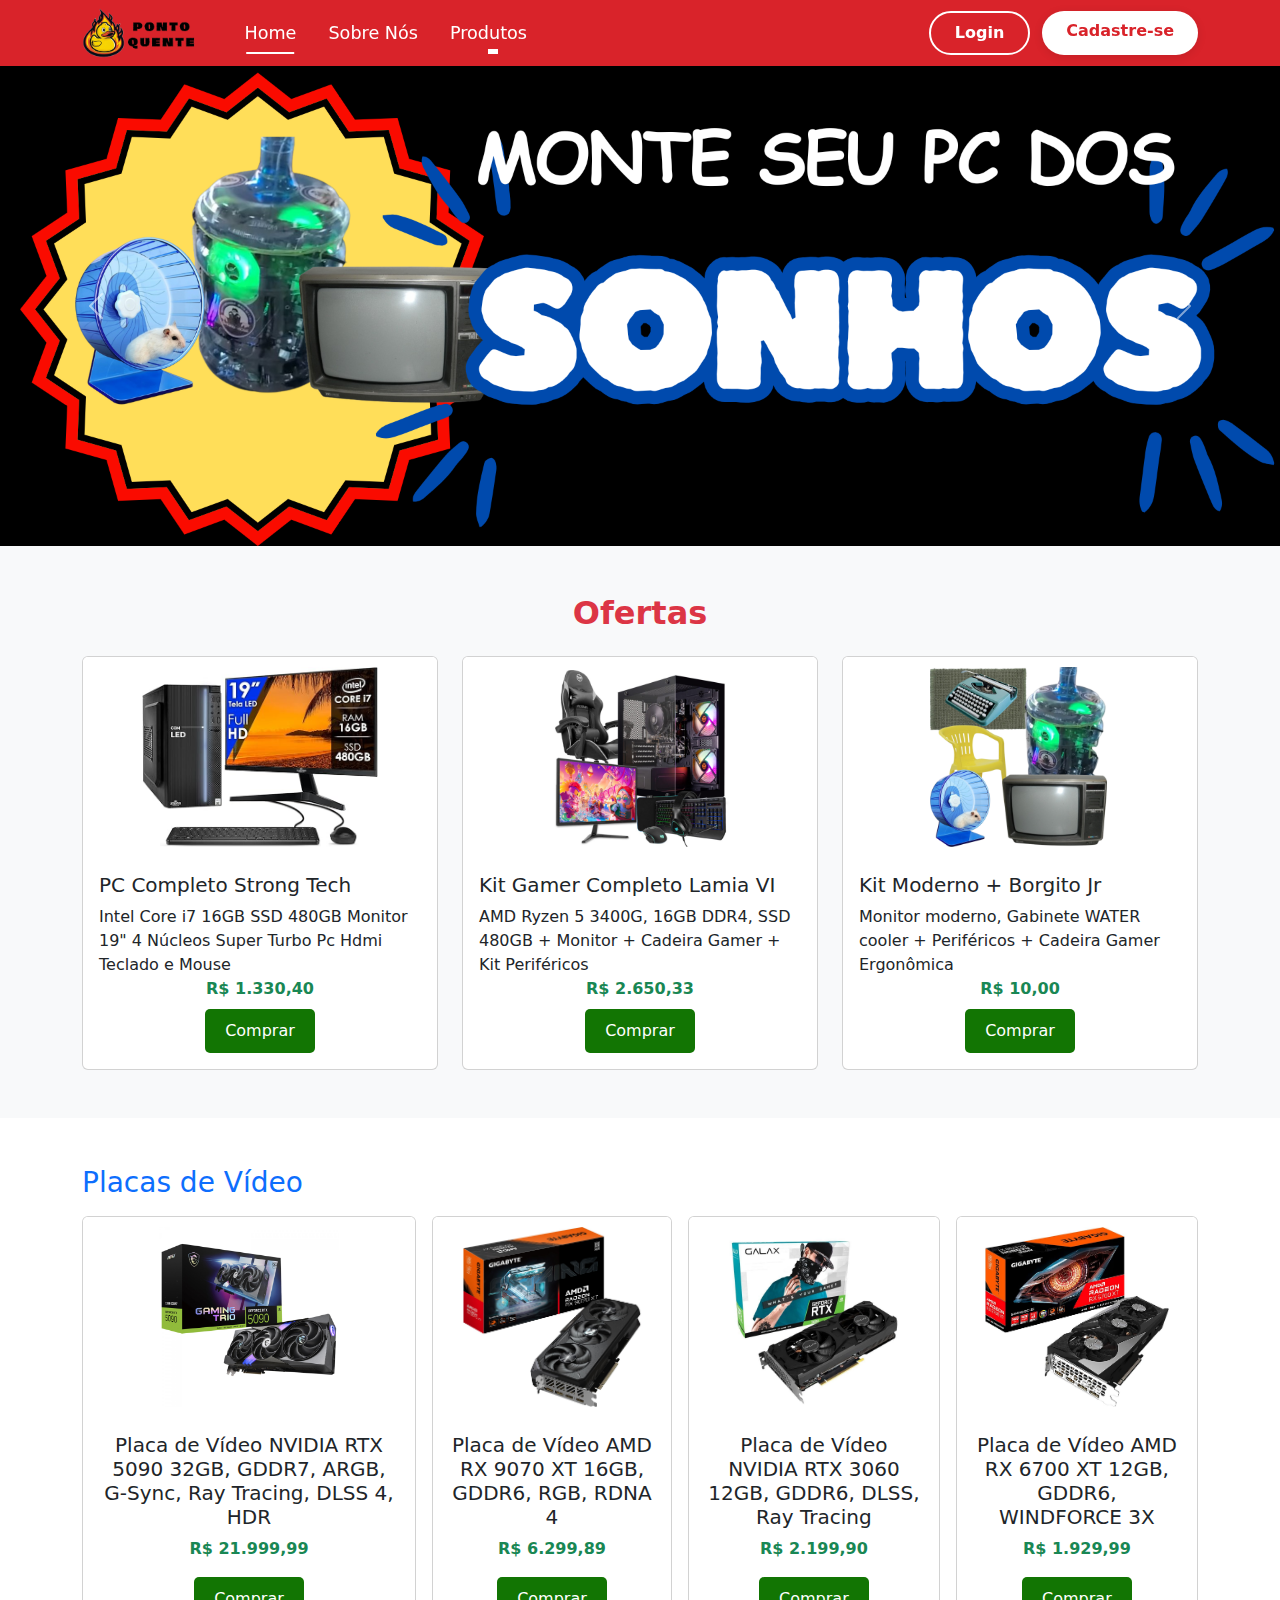
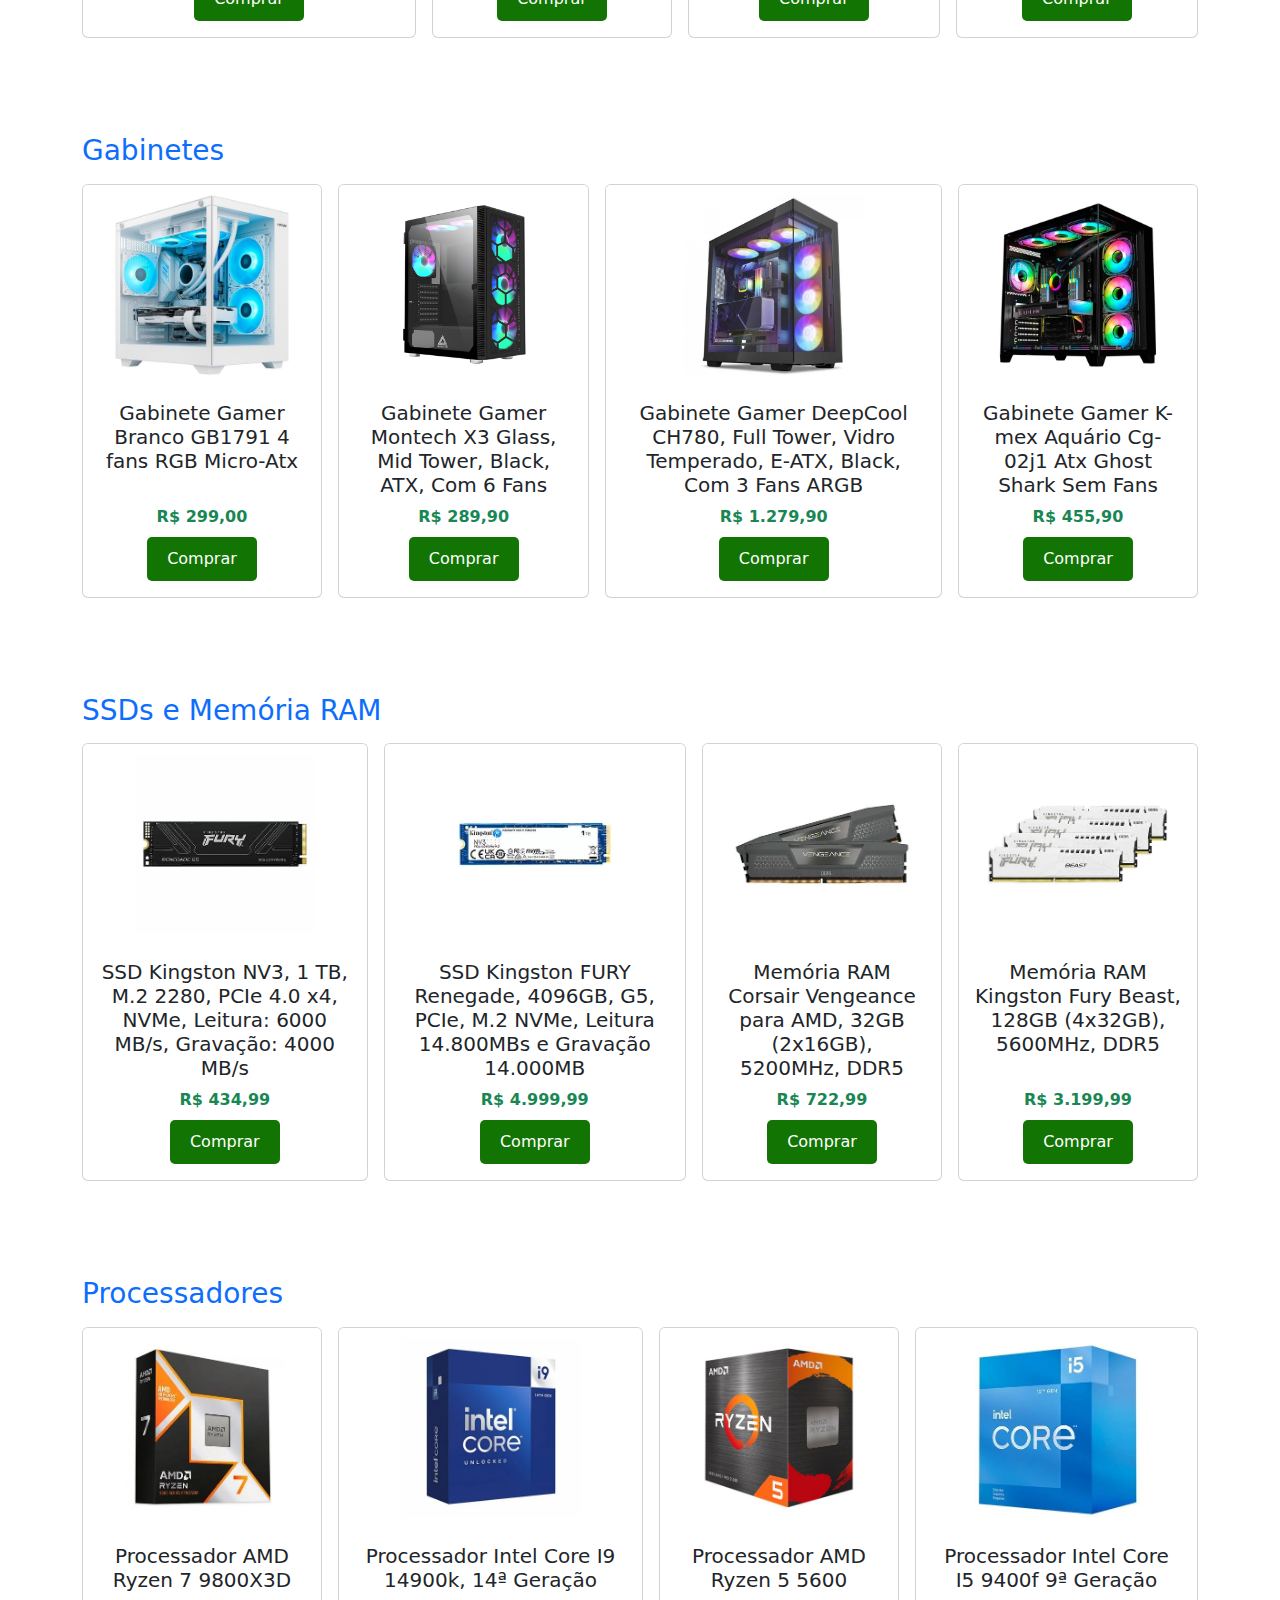
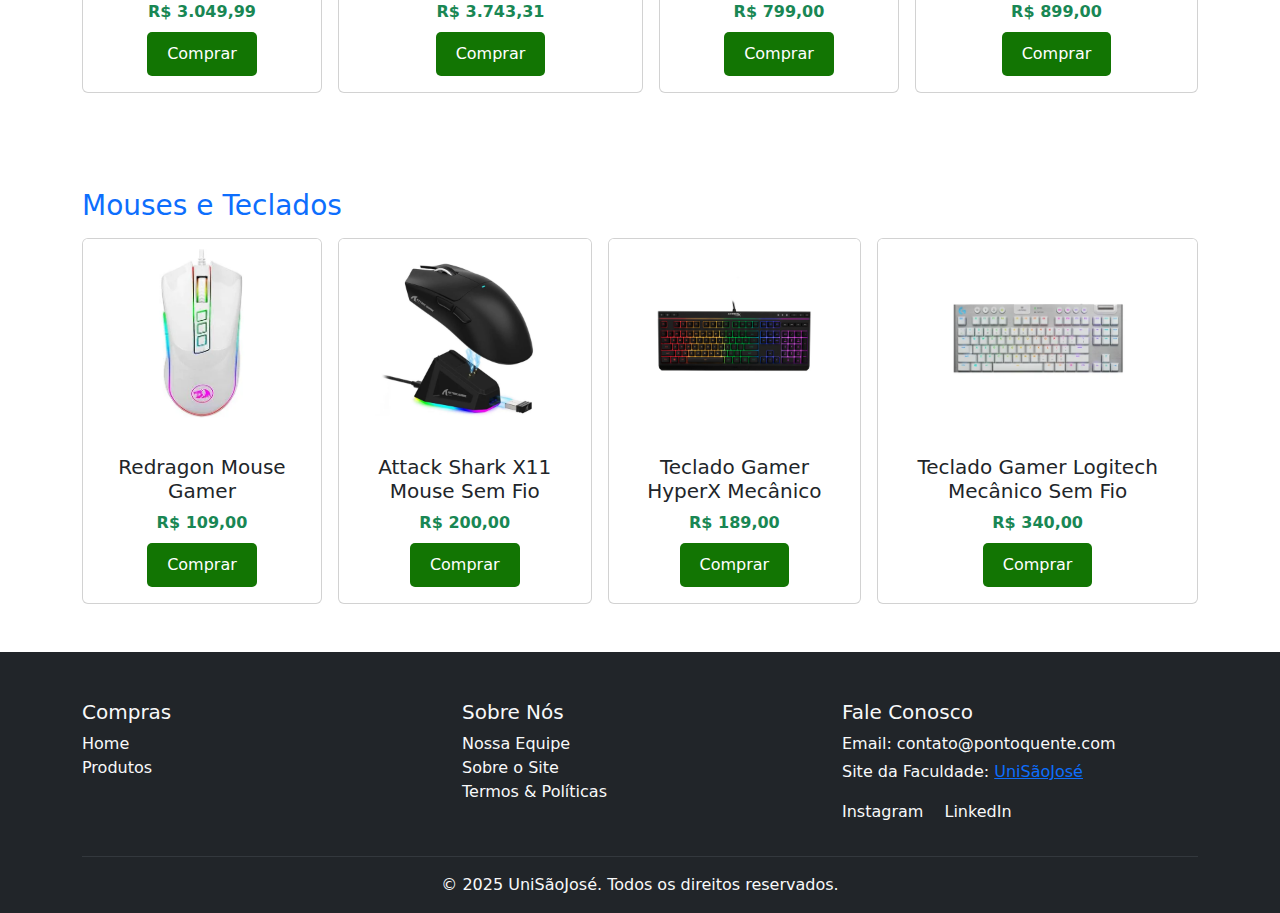
<file: pages/index.html>
<!DOCTYPE html>
<html lang="pt-br">

<head>
    <meta charset="UTF-8">
    <meta name="viewport" content="width=device-width, initial-scale=1.0">
    <title>Ponto Quente | Início</title>
    <!-- LINK DO BOOTSTRAP -->
    <link href="https://cdn.jsdelivr.net/npm/bootstrap@5.3.3/dist/css/bootstrap.min.css" rel="stylesheet">
    <link rel="stylesheet" href="../css/style.css">
    <link rel="shortcut icon" href="../assets/images/icons/favicon.ico" type="image/x-icon">
</head>

<body>
  <!-- NAVBAR -->
  <nav class="navbar navbar-expand-lg navbar-dark sticky-top">
    <div class="container">
        <!-- Logo -->
        <a class="navbar-brand" href="index.html">
            <img src="../assets/images/banners-logos/logo-pontoquente.png" alt="Ponto Quente" class="img-fluid">
        </a>
        
        <!-- Toggler Mobile -->
        <button class="navbar-toggler" type="button" data-bs-toggle="collapse" data-bs-target="#navbarContent">
            <span class="navbar-toggler-icon"></span>
        </button>
        
        <!-- Conteúdo da Navbar -->
        <div class="collapse navbar-collapse" id="navbarContent">
            <ul class="navbar-nav me-auto mb-2 mb-lg-0">
                <li class="nav-item">
                    <a class="nav-link active" href="index.html">Home</a>
                </li>
                <li class="nav-item">
                    <a class="nav-link" href="sobre.html">Sobre Nós</a>
                </li>
                <li class="nav-item dropdown">
                    <a class="nav-link dropdown-toggle" href="#" id="produtosDropdown" role="button" data-bs-toggle="dropdown">
                        Produtos
                    </a>
                    <ul class="dropdown-menu">
                        <li><a class="dropdown-item" href="index.html#PlacaVideo">Placas de Vídeo</a></li>
                        <li><a class="dropdown-item" href="index.html#Gabinete">Gabinetes</a></li>
                        <li><a class="dropdown-item" href="index.html#SSDRAM">SSD e Memórias RAM</a></li>
                        <li><a class="dropdown-item" href="index.html#CPU">Processadores</a></li>
                        <li><a class="dropdown-item" href="index.html#MouseTeclado">Mouses e Teclados</a></li>
                    </ul>
                </li>
            </ul>
            
            <!-- Botões de Ação -->
            <div class="navbar-btns d-flex">
                <a href="login.html" class="btn btn-login">Login</a>
                <a href="cadastro.html" class="btn btn-signup">Cadastre-se</a>
            </div>
        </div>
    </div>
    </nav>

    <!-- CARROSSEL DO TOPO -->
    <header>
        <div id="carouselExampleAutoplaying" class="carousel slide" data-bs-ride="carousel">
            <div class="carousel-inner">
                <div class="carousel-item active">
                    <img src="../assets/images/banners-logos/banner-sonho.png" class="d-block w-100" alt="Banner monte seu PC dos sonhos">
                </div>
                <div class="carousel-item">
                    <img src="../assets/images/banners-logos/banner-borges.jpg" class="d-block w-100" alt="Banner promoção Borges Friday">
                </div>
            </div>
            <button class="carousel-control-prev" type="button" data-bs-target="#carouselExampleAutoplaying"
                data-bs-slide="prev">
                <span class="carousel-control-prev-icon" aria-hidden="true"></span>
                <span class="visually-hidden">Previous</span>
            </button>
            <button class="carousel-control-next" type="button" data-bs-target="#carouselExampleAutoplaying"
                data-bs-slide="next">
                <span class="carousel-control-next-icon" aria-hidden="true"></span>
                <span class="visually-hidden">Next</span>
            </button>
        </div>
    </header>

<!-- OFERTAS -->
<section class="py-5 bg-light" id="Ofertas">
  <div class="container">
    <h2 class="mb-4 text-center text-danger fw-bold">Ofertas</h2>

    <div class="row row-cols-1 row-cols-md-3 g-4 align-items-stretch">
      <!-- Card 1 -->
      <div class="col">
        <div class="card h-100 d-flex flex-column">
          <img src="../assets/images/products/oferta1.jpg" class="card-img-top" alt="Produto em oferta">
          <div class="card-body d-flex flex-column justify-content-between">
            <div>
              <h5 class="card-title">PC Completo Strong Tech</h5>
              <p class="card-text">Intel Core i7 16GB SSD 480GB Monitor 19" 4 Núcleos Super Turbo Pc Hdmi Teclado e Mouse</p>
            </div>
            <div class="mt-auto text-center">
              <p class="text-success fw-bold mb-2">R$ 1.330,40</p>
              <a href="compras.html" class="btn btn-success">Comprar</a>
            </div>
          </div>
        </div>
      </div>

      <!-- Card 2 -->
      <div class="col">
        <div class="card h-100 d-flex flex-column">
          <img src="../assets/images/products/oferta2.jpg" class="card-img-top" alt="Produto em oferta">
          <div class="card-body d-flex flex-column justify-content-between">
            <div>
              <h5 class="card-title">Kit Gamer Completo Lamia VI</h5>
              <p class="card-text">AMD Ryzen 5 3400G, 16GB DDR4, SSD 480GB + Monitor + Cadeira Gamer + Kit Periféricos</p>
            </div>
            <div class="mt-auto text-center">
              <p class="text-success fw-bold mb-2">R$ 2.650,33</p>
              <a href="compras.html" class="btn btn-success">Comprar</a>
            </div>
          </div>
        </div>
      </div>

      <!-- Card 3 -->
      <div class="col">
        <div class="card h-100 d-flex flex-column">
          <img src="../assets/images/products/oferta3.png" class="card-img-top" alt="Produto em oferta">
          <div class="card-body d-flex flex-column justify-content-between">
            <div>
              <h5 class="card-title">Kit Moderno + Borgito Jr</h5>
              <p class="card-text">Monitor moderno, Gabinete WATER cooler + Periféricos + Cadeira Gamer Ergonômica</p>
            </div>
            <div class="mt-auto text-center">
              <p class="text-success fw-bold mb-2">R$ 10,00</p>
              <a href="compras.html" class="btn btn-success">Comprar</a>
            </div>
          </div>
        </div>
      </div>
    </div>
  </div>
</section>

<!-- CATEGORIA: Placas de Vídeo -->
<section class="py-5 bg-white">
  <div class="container">
    <h3 class="mb-3 text-primary" id="PlacaVideo">Placas de Vídeo</h3>
    <div class="overflow-auto">
      <div class="d-flex flex-nowrap gap-3">
        <!-- Card 1 -->
        <div class="card d-flex flex-column justify-content-between" style="min-width: 15rem;">
          <img src="../assets/images/products/placa_de_video1.jpg" class="card-img-top" alt="GPU 1">
          <div class="card-body d-flex flex-column justify-content-between text-center">
            <h5 class="card-title">Placa de Vídeo NVIDIA RTX 5090 32GB, GDDR7, ARGB, G-Sync, Ray Tracing, DLSS 4, HDR</h5>
            <div class="mt-auto">
              <p class="text-success fw-bold">R$ 21.999,99</p>
              <a href="compras.html" class="btn btn-success">Comprar</a>
            </div>
          </div>
        </div>

        <!-- Card 2 -->
        <div class="card d-flex flex-column justify-content-between" style="min-width: 15rem;">
          <img src="../assets/images/products/placa_de_video2.jpg" class="card-img-top" alt="GPU 2">
          <div class="card-body d-flex flex-column justify-content-between text-center">
            <h5 class="card-title">Placa de Vídeo AMD RX 9070 XT 16GB, GDDR6, RGB, RDNA 4</h5>
            <div class="mt-auto">
              <p class="text-success fw-bold">R$ 6.299,89</p>
              <a href="compras.html" class="btn btn-success">Comprar</a>
            </div>
          </div>
        </div>

        <!-- Card 3 -->
        <div class="card d-flex flex-column justify-content-between" style="min-width: 15rem;">
          <img src="../assets/images/products/placa_de_video3.jpg" class="card-img-top" alt="GPU 1">
          <div class="card-body d-flex flex-column justify-content-between text-center">
            <h5 class="card-title">Placa de Vídeo NVIDIA RTX 3060 12GB, GDDR6, DLSS, Ray Tracing</h5>
            <div class="mt-auto">
              <p class="text-success fw-bold">R$ 2.199,90</p>
              <a href="compras.html" class="btn btn-success">Comprar</a>
            </div>
          </div>
        </div>

        <!-- Card 4 -->
        <div class="card d-flex flex-column justify-content-between" style="min-width: 15rem;">
          <img src="../assets/images/products/placa_de_video4.jpg" class="card-img-top" alt="GPU 1">
          <div class="card-body d-flex flex-column justify-content-between text-center">
            <h5 class="card-title">Placa de Vídeo AMD RX 6700 XT 12GB, GDDR6, WINDFORCE 3X</h5>
            <div class="mt-auto">
              <p class="text-success fw-bold">R$ 1.929,99</p>
              <a href="compras.html" class="btn btn-success">Comprar</a>
            </div>
          </div>
        </div>
      </div>
    </div>
  </div>
</section>

<!-- CATEGORIA: Gabinetes -->
<section class="py-5 bg-white">
  <div class="container">
    <h3 class="mb-3 text-primary" id="Gabinete">Gabinetes</h3>

    <div class="overflow-auto">
      <div class="d-flex flex-nowrap gap-3">

        <!-- Card 1 -->
        <div class="card d-flex flex-column justify-content-between" style="min-width: 15rem;">
          <img src="../assets/images/products/gabinete1.jpg" class="card-img-top" alt="Gabinete 1">
          <div class="card-body d-flex flex-column justify-content-between text-center">
            <h5 class="card-title">Gabinete Gamer Branco GB1791 4 fans RGB Micro-Atx</h5>
            <div class="mt-auto">
              <p class="text-success fw-bold mb-2">R$ 299,00</p>
              <a href="compras.html" class="btn btn-success">Comprar</a>
            </div>
          </div>
        </div>

        <!-- Card 2 -->
        <div class="card d-flex flex-column justify-content-between" style="min-width: 15rem;">
          <img src="../assets/images/products/gabinete2.jpg" class="card-img-top" alt="Gabinete 2">
          <div class="card-body d-flex flex-column justify-content-between text-center">
            <h5 class="card-title">Gabinete Gamer Montech X3 Glass, Mid Tower, Black, ATX, Com 6 Fans</h5>
            <div class="mt-auto">
              <p class="text-success fw-bold mb-2">R$ 289,90</p>
              <a href="compras.html" class="btn btn-success">Comprar</a>
            </div>
          </div>
        </div>

        <!-- Card 3 -->
        <div class="card d-flex flex-column justify-content-between" style="min-width: 15rem;">
          <img src="../assets/images/products/gabinete3.jpg" class="card-img-top" alt="Gabinete 3">
          <div class="card-body d-flex flex-column justify-content-between text-center">
            <h5 class="card-title">Gabinete Gamer DeepCool CH780, Full Tower, Vidro Temperado, E-ATX, Black, Com 3 Fans ARGB</h5>
            <div class="mt-auto">
              <p class="text-success fw-bold mb-2">R$ 1.279,90</p>
              <a href="compras.html" class="btn btn-success">Comprar</a>
            </div>
          </div>
        </div>

        <!-- Card 4 -->
        <div class="card d-flex flex-column justify-content-between" style="min-width: 15rem;">
          <img src="../assets/images/products/gabinete4.jpg" class="card-img-top" alt="Gabinete 4">
          <div class="card-body d-flex flex-column justify-content-between text-center">
            <h5 class="card-title">Gabinete Gamer K-mex Aquário Cg-02j1 Atx Ghost Shark Sem Fans</h5>
            <div class="mt-auto">
              <p class="text-success fw-bold mb-2">R$ 455,90</p>
              <a href="compras.html" class="btn btn-success">Comprar</a>
            </div>
          </div>
        </div>

      </div>
    </div>
  </div>
</section>

<!-- CATEGORIA: SSDs e Memória RAM -->
<section class="py-5 bg-white">
  <div class="container">
    <h3 class="mb-3 text-primary" id="SSDRAM">SSDs e Memória RAM</h3>

    <div class="overflow-auto">
      <div class="d-flex flex-nowrap gap-3">

        <!-- Card 1 -->
        <div class="card d-flex flex-column justify-content-between" style="min-width: 15rem;">
          <img src="../assets/images/products/ssd1.jpg" class="card-img-top" alt="SSD 1">
          <div class="card-body d-flex flex-column justify-content-between text-center">
            <h5 class="card-title">SSD Kingston NV3, 1 TB, M.2 2280, PCIe 4.0 x4, NVMe, Leitura: 6000 MB/s, Gravação: 4000 MB/s</h5>
            <div class="mt-auto">
              <p class="text-success fw-bold mb-2">R$ 434,99</p>
              <a href="compras.html" class="btn btn-success">Comprar</a>
            </div>
          </div>
        </div>

        <!-- Card 2 -->
        <div class="card d-flex flex-column justify-content-between" style="min-width: 15rem;">
          <img src="../assets/images/products/ssd2.jpg" class="card-img-top" alt="SSD 2">
          <div class="card-body d-flex flex-column justify-content-between text-center">
            <h5 class="card-title">SSD Kingston FURY Renegade, 4096GB, G5, PCIe, M.2 NVMe, Leitura 14.800MBs e Gravação 14.000MB</h5>
            <div class="mt-auto">
              <p class="text-success fw-bold mb-2">R$ 4.999,99</p>
              <a href="compras.html" class="btn btn-success">Comprar</a>
            </div>
          </div>
        </div>

        <!-- Card 3 -->
        <div class="card d-flex flex-column justify-content-between" style="min-width: 15rem;">
          <img src="../assets/images/products/ram1.jpg" class="card-img-top" alt="RAM 1">
          <div class="card-body d-flex flex-column justify-content-between text-center">
            <h5 class="card-title">Memória RAM Corsair Vengeance para AMD, 32GB (2x16GB), 5200MHz, DDR5</h5>
            <div class="mt-auto">
              <p class="text-success fw-bold mb-2">R$ 722,99</p>
              <a href="compras.html" class="btn btn-success">Comprar</a>
            </div>
          </div>
        </div>

        <!-- Card 4 -->
        <div class="card d-flex flex-column justify-content-between" style="min-width: 15rem;">
          <img src="../assets/images/products/ram2.jpg" class="card-img-top" alt="RAM 2">
          <div class="card-body d-flex flex-column justify-content-between text-center">
            <h5 class="card-title">Memória RAM Kingston Fury Beast, 128GB (4x32GB), 5600MHz, DDR5</h5>
            <div class="mt-auto">
              <p class="text-success fw-bold mb-2">R$ 3.199,99</p>
              <a href="compras.html" class="btn btn-success">Comprar</a>
            </div>
          </div>
        </div>

      </div>
    </div>
  </div>
</section>

<!-- CATEGORIA: Processadores -->
<section class="py-5 bg-white">
  <div class="container">
    <h3 class="mb-3 text-primary" id="CPU">Processadores</h3>

    <div class="overflow-auto">
      <div class="d-flex flex-nowrap gap-3">

        <!-- Card 1 -->
        <div class="card d-flex flex-column justify-content-between" style="min-width: 15rem;">
          <img src="../assets/images/products/processador1.jpg" class="card-img-top" alt="Processador AMD Ryzen 7">
          <div class="card-body d-flex flex-column justify-content-between text-center">
            <h5 class="card-title">Processador AMD Ryzen 7 9800X3D</h5>
            <div class="mt-auto">
              <p class="text-success fw-bold mb-2">R$ 3.049,99</p>
              <a href="compras.html" class="btn btn-success">Comprar</a>
            </div>
          </div>
        </div>

        <!-- Card 2 -->
        <div class="card d-flex flex-column justify-content-between" style="min-width: 15rem;">
          <img src="../assets/images/products/processador2.jpg" class="card-img-top" alt="Processador Intel i9">
          <div class="card-body d-flex flex-column justify-content-between text-center">
            <h5 class="card-title">Processador Intel Core I9 14900k, 14ª Geração</h5>
            <div class="mt-auto">
              <p class="text-success fw-bold mb-2">R$ 3.743,31</p>
              <a href="compras.html" class="btn btn-success">Comprar</a>
            </div>
          </div>
        </div>

        <!-- Card 3 -->
        <div class="card d-flex flex-column justify-content-between" style="min-width: 15rem;">
          <img src="../assets/images/products/processador3.jpg" class="card-img-top" alt="Processador AMD Ryzen 5">
          <div class="card-body d-flex flex-column justify-content-between text-center">
            <h5 class="card-title">Processador AMD Ryzen 5 5600</h5>
            <div class="mt-auto">
              <p class="text-success fw-bold mb-2">R$ 799,00</p>
              <a href="compras.html" class="btn btn-success">Comprar</a>
            </div>
          </div>
        </div>

        <!-- Card 4 -->
        <div class="card d-flex flex-column justify-content-between" style="min-width: 15rem;">
          <img src="../assets/images/products/processador4.jpg" class="card-img-top" alt="Processador Intel i5">
          <div class="card-body d-flex flex-column justify-content-between text-center">
            <h5 class="card-title">Processador Intel Core I5 9400f 9ª Geração</h5>
            <div class="mt-auto">
              <p class="text-success fw-bold mb-2">R$ 899,00</p>
              <a href="compras.html" class="btn btn-success">Comprar</a>
            </div>
          </div>
        </div>

      </div>
    </div>
  </div>
</section>

<!-- CATEGORIA: Mouses e Teclados -->
<section class="py-5 bg-white">
  <div class="container">
    <h3 class="mb-3 text-primary" id="MouseTeclado">Mouses e Teclados</h3>

    <div class="overflow-auto">
      <div class="d-flex flex-nowrap gap-3">

        <!-- Card 1 -->
        <div class="card d-flex flex-column justify-content-between" style="min-width: 15rem;">
          <img src="../assets/images/products/mouse_gamer1.jpg" class="card-img-top" alt="Mouse Gamer Redragon">
          <div class="card-body d-flex flex-column justify-content-between text-center">
            <h5 class="card-title">Redragon Mouse Gamer</h5>
            <div class="mt-auto">
              <p class="text-success fw-bold mb-2">R$ 109,00</p>
              <a href="compras.html" class="btn btn-success">Comprar</a>
            </div>
          </div>
        </div>

        <!-- Card 2 -->
        <div class="card d-flex flex-column justify-content-between" style="min-width: 15rem;">
          <img src="../assets/images/products/mouse_gamer2.jpg" class="card-img-top" alt="Mouse Gamer Shark">
          <div class="card-body d-flex flex-column justify-content-between text-center">
            <h5 class="card-title">Attack Shark X11 Mouse Sem Fio</h5>
            <div class="mt-auto">
              <p class="text-success fw-bold mb-2">R$ 200,00</p>
              <a href="compras.html" class="btn btn-success">Comprar</a>
            </div>
          </div>
        </div>

        <!-- Card 3 -->
        <div class="card d-flex flex-column justify-content-between" style="min-width: 15rem;">
          <img src="../assets/images/products/teclado_gamer1.jpg" class="card-img-top" alt="Teclado Gamer HyperX">
          <div class="card-body d-flex flex-column justify-content-between text-center">
            <h5 class="card-title">Teclado Gamer HyperX Mecânico</h5>
            <div class="mt-auto">
              <p class="text-success fw-bold mb-2">R$ 189,00</p>
              <a href="compras.html" class="btn btn-success">Comprar</a>
            </div>
          </div>
        </div>

        <!-- Card 4 -->
        <div class="card d-flex flex-column justify-content-between" style="min-width: 15rem;">
          <img src="../assets/images/products/teclado_gamer2.jpg" class="card-img-top" alt="Teclado Gamer Logitech">
          <div class="card-body d-flex flex-column justify-content-between text-center">
            <h5 class="card-title">Teclado Gamer Logitech Mecânico Sem Fio</h5>
            <div class="mt-auto">
              <p class="text-success fw-bold mb-2">R$ 340,00</p>
              <a href="compras.html" class="btn btn-success">Comprar</a>
            </div>
          </div>
        </div>

      </div>
    </div>
  </div>
</section>

    <!-- RODAPÉ -->
    <footer class="bg-dark text-light pt-5 pb-3">
        <div class="container">
            <div class="row">
                <div class="col-md-4 mb-3">
                    <h5>Compras</h5>
                    <ul class="list-unstyled">
                        <li><a href="index.html" class="text-light text-decoration-none">Home</a></li>
                        <li><a href="index.html#Ofertas" class="text-light text-decoration-none">Produtos</a></li>
                    </ul>
                </div>

                <div class="col-md-4 mb-3">
                    <h5>Sobre Nós</h5>
                    <ul class="list-unstyled">
                        <li><a href="sobre.html#equipe" class="text-light text-decoration-none" target="_self">Nossa Equipe</a></li>
                        <li><a href="sobre.html#sobre" class="text-light text-decoration-none">Sobre o Site</a></li>
                        <li><a href="termos.html" class="text-light text-decoration-none">Termos & Políticas</a></li>
                    </ul>
                </div>

                <div class="col-md-4 mb-3">
                    <h5>Fale Conosco</h5>
                    <p class="mb-1">Email: contato@pontoquente.com</p>

                    <div>
                        <p>Site da Faculdade: <a href="https://saojose.br" target="_blank">UniSãoJosé</a></p>
                        <a href="https://www.instagram.com/unisaojose/" class="text-light me-3 text-decoration-none" target="_blank">Instagram</a>
                        <a href="https://www.linkedin.com/school/unisaojose/posts/?feedView=all" class="text-light text-decoration-none" target="_blank">LinkedIn</a>
                    </div>
                </div>

            </div>

            <hr class="border-secondary">
            <p class="text-center mb-0">&copy; 2025 UniSãoJosé. Todos os direitos reservados.</p>
        </div>
    </footer>

    <!-- SCRIPTS -->
    <script src="https://cdn.jsdelivr.net/npm/bootstrap@5.3.3/dist/js/bootstrap.bundle.min.js"></script>
</body>

</html>
</file>
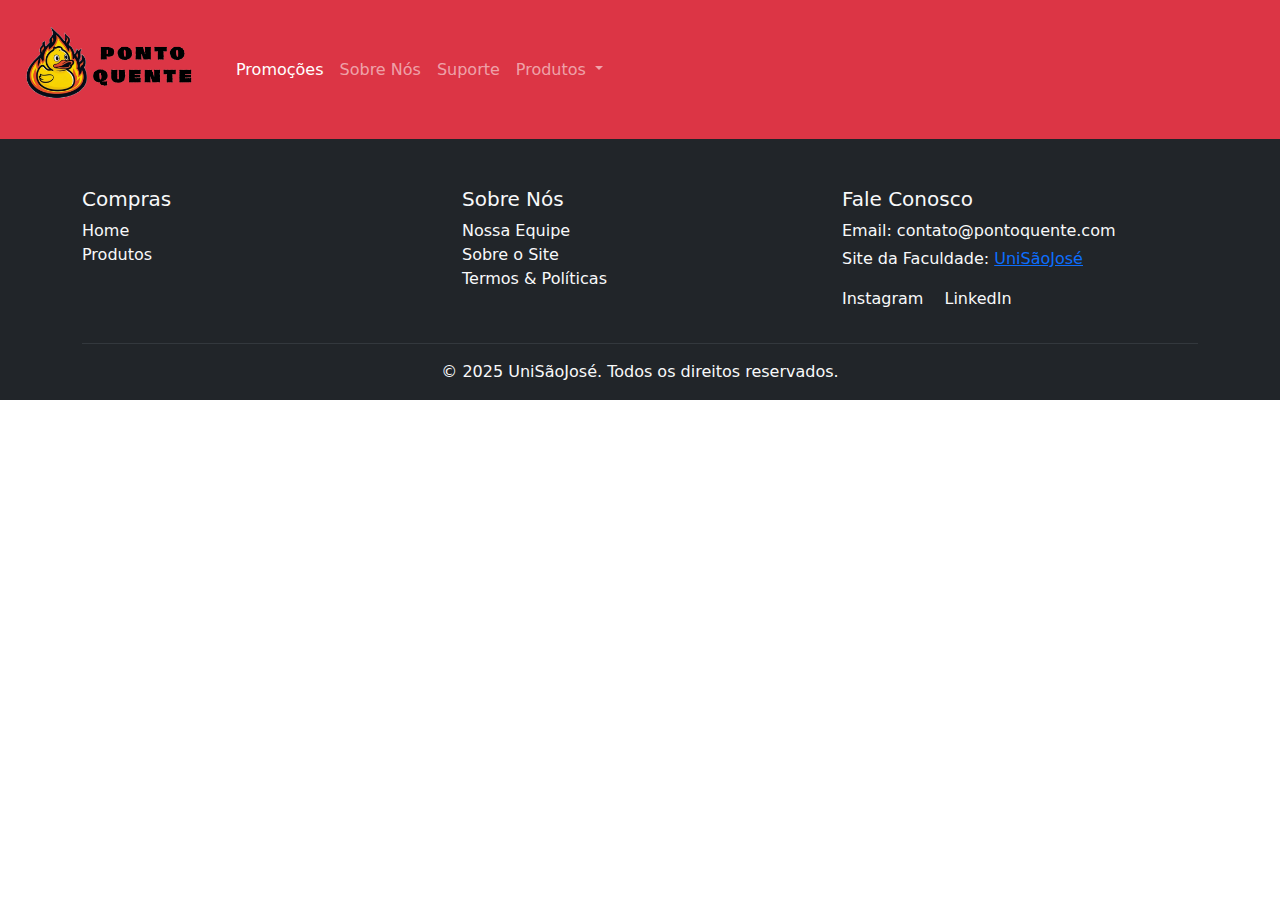
<file: cadastro.html>
<!DOCTYPE html>
<html lang="pt-br">
<head>
    <meta charset="UTF-8">
    <meta name="viewport" content="width=device-width, initial-scale=1.0">
    <title>Ponto Quente | Cadastro</title>
    <!-- LINK DO BOOTSTRAP -->
    <link href="https://cdn.jsdelivr.net/npm/bootstrap@5.3.3/dist/css/bootstrap.min.css" rel="stylesheet">
</head>
<body>
    <!-- NAVBAR -->
    <nav class="navbar navbar-expand-lg bg-danger navbar-dark">
        <div class="container-fluid">
            <a class="navbar-brand" href="index.html"><img src="Imagens/PONTO QUENTE Logo.png" alt="Logo do site" width="200"></a>
            <button class="navbar-toggler" type="button" data-bs-toggle="collapse" data-bs-target="#navbarNavDropdown"
                aria-controls="navbarNavDropdown" aria-expanded="false" aria-label="Toggle navigation">
                <span class="navbar-toggler-icon"></span>
            </button>
            <div class="collapse navbar-collapse" id="navbarNavDropdown">
                <ul class="navbar-nav">
                    <li class="nav-item">
                        <a class="nav-link active" aria-current="page" href="#">Promoções</a>
                    </li>
                    <li class="nav-item">
                        <a class="nav-link" href="#">Sobre Nós</a>
                    </li>
                    <li class="nav-item">
                        <a class="nav-link" href="#">Suporte</a>
                    </li>
                    <li class="nav-item dropdown">
                        <a class="nav-link dropdown-toggle" href="#" role="button" data-bs-toggle="dropdown"
                            aria-expanded="false">
                            Produtos
                        </a>
                        <ul class="dropdown-menu">
                            <li>&rightarrow;PC</li>
                            <li><a class="dropdown-item" href="#">Gabinetes</a></li>
                            <li><a class="dropdown-item" href="#">Fontes</a></li>
                            <li><a class="dropdown-item" href="#">Memórias RAM</a></li>
                            <li><a class="dropdown-item" href="#">HD</a></li>
                            <li><a class="dropdown-item" href="#">SSD</a></li>
                            <li><a class="dropdown-item" href="#">Memórias RAM</a></li>
                        </ul>
                    </li>
                </ul>
            </div>
        </div>
    </nav>

    <!-- RODAPÉ -->
    <footer class="bg-dark text-light pt-5 pb-3">
        <div class="container">
            <div class="row">
                <div class="col-md-4 mb-3">
                    <h5>Compras</h5>
                    <ul class="list-unstyled">
                        <li><a href="index.html" class="text-light text-decoration-none">Home</a></li>
                        <li><a href="index.html#ofertas" class="text-light text-decoration-none">Produtos</a></li>
                    </ul>
                </div>

                <div class="col-md-4 mb-3">
                    <h5>Sobre Nós</h5>
                    <ul class="list-unstyled">
                        <li><a href="sobre.html#equipe" class="text-light text-decoration-none" target="_self">Nossa Equipe</a></li>
                        <li><a href="sobre.html#sobre" class="text-light text-decoration-none">Sobre o Site</a></li>
                        <li><a href="termos.html" class="text-light text-decoration-none">Termos & Políticas</a></li>
                    </ul>
                </div>

                <div class="col-md-4 mb-3">
                    <h5>Fale Conosco</h5>
                    <p class="mb-1">Email: contato@pontoquente.com</p>

                    <div>
                        <p>Site da Faculdade: <a href="https://saojose.br" target="_blank">UniSãoJosé</a></p>
                        <a href="https://www.instagram.com/unisaojose/" class="text-light me-3 text-decoration-none" target="_blank">Instagram</a>
                        <a href="https://www.linkedin.com/school/unisaojose/posts/?feedView=all" class="text-light text-decoration-none" target="_blank">LinkedIn</a>
                    </div>
                </div>

            </div>

            <hr class="border-secondary">
            <p class="text-center mb-0">&copy; 2025 UniSãoJosé. Todos os direitos reservados.</p>
        </div>
    </footer>

    <!-- SCRIPTS -->
    <script src="https://cdn.jsdelivr.net/npm/bootstrap@5.3.3/dist/js/bootstrap.bundle.min.js"></script>
</body>
</html>
</file>
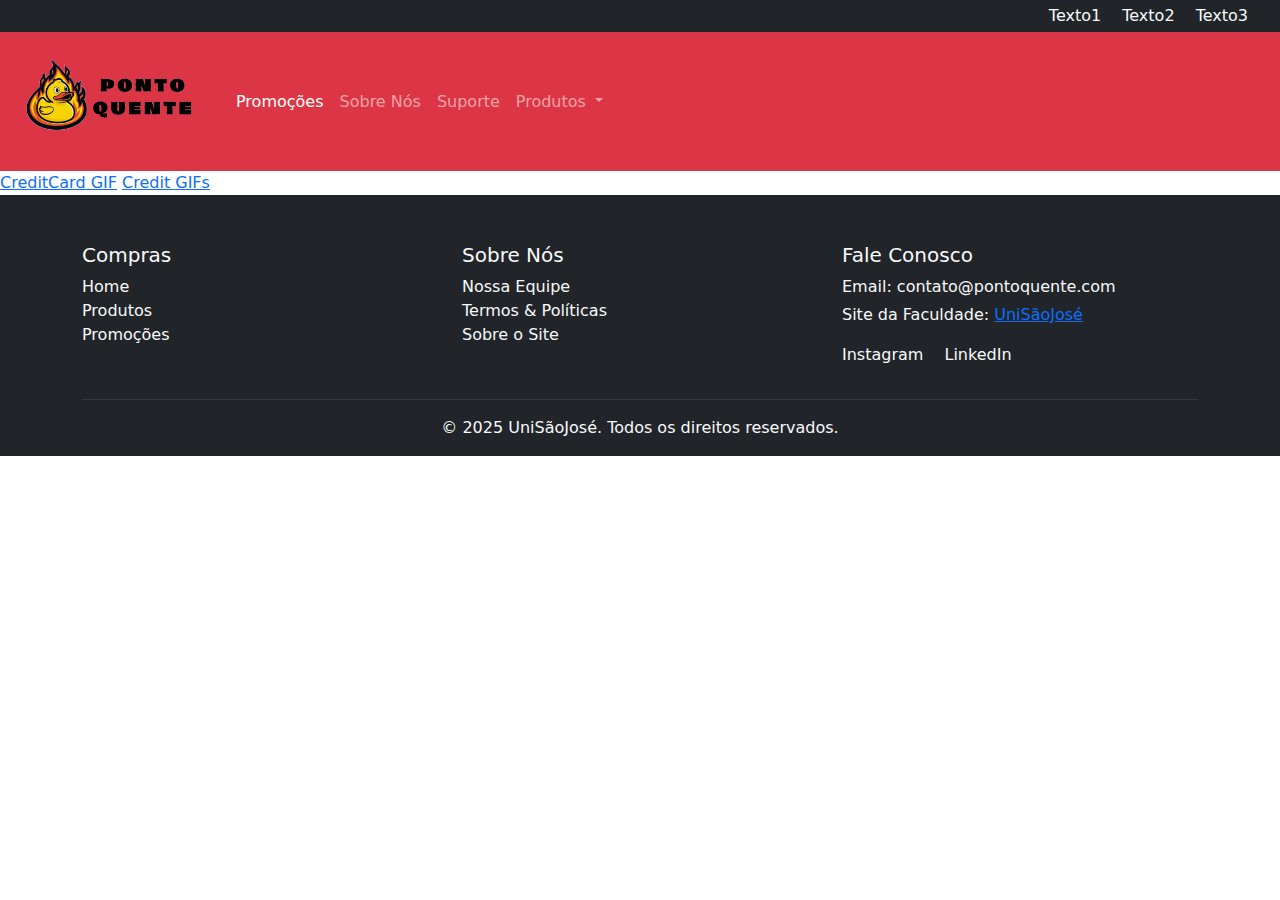
<file: compras.html>
<!DOCTYPE html>
<html lang="pt-br">

<head>
    <meta charset="UTF-8">
    <meta name="viewport" content="width=device-width, initial-scale=1.0">
    <title>Ponto Quente | Comprando</title>
    <!-- LINK DO BOOTSTRAP -->
    <link href="https://cdn.jsdelivr.net/npm/bootstrap@5.3.3/dist/css/bootstrap.min.css" rel="stylesheet">
</head>

<body>
    <!-- BARRA DO TOPO -->
    <div class="bg-dark text-light py-1 px-3 text-end">
        <span class="me-3">Texto1</span>
        <span class="me-3">Texto2</span>
        <span class="me-3">Texto3</span>
    </div>

    <!-- NAVBAR -->
    <nav class="navbar navbar-expand-lg bg-danger navbar-dark">
        <div class="container-fluid">
            <a class="navbar-brand" href="index.html"><img src="Imagens/PONTO QUENTE Logo.png" alt="Logo do site" width="200"></a>
            <button class="navbar-toggler" type="button" data-bs-toggle="collapse" data-bs-target="#navbarNavDropdown"
                aria-controls="navbarNavDropdown" aria-expanded="false" aria-label="Toggle navigation">
                <span class="navbar-toggler-icon"></span>
            </button>
            <div class="collapse navbar-collapse" id="navbarNavDropdown">
                <ul class="navbar-nav">
                    <li class="nav-item">
                        <a class="nav-link active" aria-current="page" href="#">Promoções</a>
                    </li>
                    <li class="nav-item">
                        <a class="nav-link" href="#">Sobre Nós</a>
                    </li>
                    <li class="nav-item">
                        <a class="nav-link" href="#">Suporte</a>
                    </li>
                    <li class="nav-item dropdown">
                        <a class="nav-link dropdown-toggle" href="#" role="button" data-bs-toggle="dropdown"
                            aria-expanded="false">
                            Produtos
                        </a>
                        <ul class="dropdown-menu">
                            <li>&rightarrow;PC</li>
                            <li><a class="dropdown-item" href="#">Gabinetes</a></li>
                            <li><a class="dropdown-item" href="#">Fontes</a></li>
                            <li><a class="dropdown-item" href="#">Memórias RAM</a></li>
                            <li><a class="dropdown-item" href="#">HD</a></li>
                            <li><a class="dropdown-item" href="#">SSD</a></li>
                            <li><a class="dropdown-item" href="#">Memórias RAM</a></li>
                        </ul>
                    </li>
                </ul>
            </div>
        </div>
    </nav>

    <div class="tenor-gif-embed" data-postid="27376677" data-share-method="host" data-aspect-ratio="1.81818"
        data-width="50%"><a
            href="https://tenor.com/view/credit-card-credit-card-debit-card-debit-gif-27376677">CreditCard GIF</a>
        <a href="https://tenor.com/search/credit-gifs">Credit GIFs</a>
    </div>

    <!-- RODAPÉ -->
    <footer class="bg-dark text-light pt-5 pb-3">
        <div class="container">
            <div class="row">
                <div class="col-md-4 mb-3">
                    <h5>Compras</h5>
                    <ul class="list-unstyled">
                        <li><a href="#" class="text-light text-decoration-none">Home</a></li>
                        <li><a href="#" class="text-light text-decoration-none">Produtos</a></li>
                        <li><a href="#" class="text-light text-decoration-none">Promoções</a></li>
                    </ul>
                </div>

                <div class="col-md-4 mb-3">
                    <h5>Sobre Nós</h5>
                    <ul class="list-unstyled">
                        <li><a href="equipe.html" class="text-light text-decoration-none" target="_self">Nossa
                                Equipe</a></li>
                        <li><a href="#" class="text-light text-decoration-none">Termos & Políticas</a></li>
                        <li><a href="#" class="text-light text-decoration-none">Sobre o Site</a></li>
                    </ul>
                </div>

                <div class="col-md-4 mb-3">
                    <h5>Fale Conosco</h5>
                    <p class="mb-1">Email: contato@pontoquente.com</p>

                    <div>
                        <p>Site da Faculdade: <a href="https://saojose.br" target="_blank">UniSãoJosé</a></p>
                        <a href="https://www.instagram.com/unisaojose/" class="text-light me-3 text-decoration-none" target="_blank">Instagram</a>
                        <a href="https://www.linkedin.com/school/unisaojose/posts/?feedView=all" class="text-light text-decoration-none" target="_blank">LinkedIn</a>
                    </div>
                </div>

            </div>

            <hr class="border-secondary">
            <p class="text-center mb-0">&copy; 2025 UniSãoJosé. Todos os direitos reservados.</p>
        </div>
    </footer>

    <!-- SCRIPTS -->
    <script src="https://cdn.jsdelivr.net/npm/bootstrap@5.3.3/dist/js/bootstrap.bundle.min.js"></script>
    <script type="text/javascript" async src="https://tenor.com/embed.js"></script>
</body>

</html>
</file>
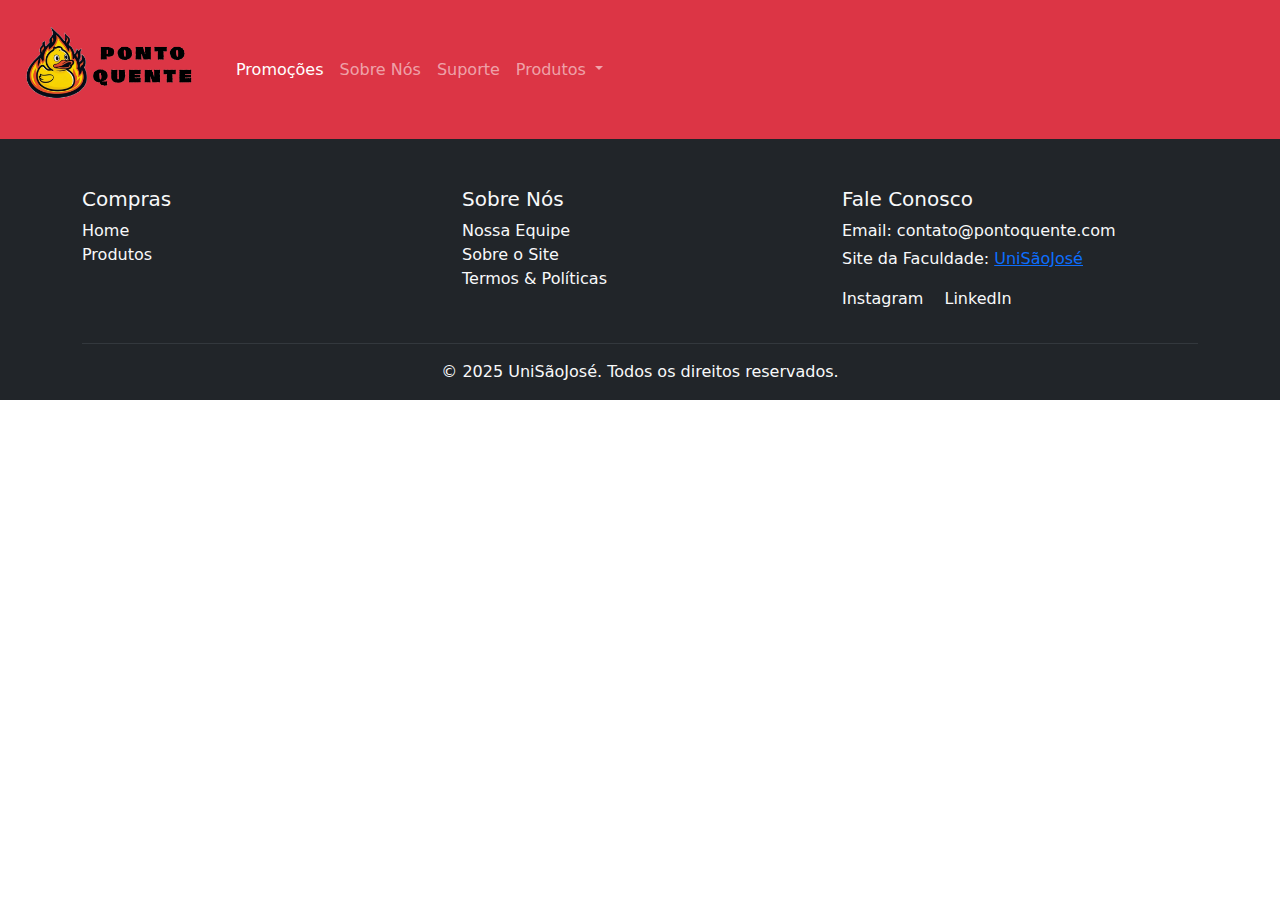
<file: login.html>
<!DOCTYPE html>
<html lang="pt-br">
<head>
    <meta charset="UTF-8">
    <meta name="viewport" content="width=device-width, initial-scale=1.0">
    <title>Ponto Quente | Login</title>
    <!-- LINK DO BOOTSTRAP -->
    <link href="https://cdn.jsdelivr.net/npm/bootstrap@5.3.3/dist/css/bootstrap.min.css" rel="stylesheet">
</head>
<body>
    <!-- NAVBAR -->
    <nav class="navbar navbar-expand-lg bg-danger navbar-dark">
        <div class="container-fluid">
            <a class="navbar-brand" href="index.html"><img src="Imagens/PONTO QUENTE Logo.png" alt="Logo do site" width="200"></a>
            <button class="navbar-toggler" type="button" data-bs-toggle="collapse" data-bs-target="#navbarNavDropdown"
                aria-controls="navbarNavDropdown" aria-expanded="false" aria-label="Toggle navigation">
                <span class="navbar-toggler-icon"></span>
            </button>
            <div class="collapse navbar-collapse" id="navbarNavDropdown">
                <ul class="navbar-nav">
                    <li class="nav-item">
                        <a class="nav-link active" aria-current="page" href="#">Promoções</a>
                    </li>
                    <li class="nav-item">
                        <a class="nav-link" href="#">Sobre Nós</a>
                    </li>
                    <li class="nav-item">
                        <a class="nav-link" href="#">Suporte</a>
                    </li>
                    <li class="nav-item dropdown">
                        <a class="nav-link dropdown-toggle" href="#" role="button" data-bs-toggle="dropdown"
                            aria-expanded="false">
                            Produtos
                        </a>
                        <ul class="dropdown-menu">
                            <li>&rightarrow;PC</li>
                            <li><a class="dropdown-item" href="#">Gabinetes</a></li>
                            <li><a class="dropdown-item" href="#">Fontes</a></li>
                            <li><a class="dropdown-item" href="#">Memórias RAM</a></li>
                            <li><a class="dropdown-item" href="#">HD</a></li>
                            <li><a class="dropdown-item" href="#">SSD</a></li>
                            <li><a class="dropdown-item" href="#">Memórias RAM</a></li>
                        </ul>
                    </li>
                </ul>
            </div>
        </div>
    </nav>

    <!-- RODAPÉ -->
    <footer class="bg-dark text-light pt-5 pb-3">
        <div class="container">
            <div class="row">
                <div class="col-md-4 mb-3">
                    <h5>Compras</h5>
                    <ul class="list-unstyled">
                        <li><a href="index.html" class="text-light text-decoration-none">Home</a></li>
                        <li><a href="index.html#ofertas" class="text-light text-decoration-none">Produtos</a></li>
                    </ul>
                </div>

                <div class="col-md-4 mb-3">
                    <h5>Sobre Nós</h5>
                    <ul class="list-unstyled">
                        <li><a href="sobre.html#equipe" class="text-light text-decoration-none" target="_self">Nossa Equipe</a></li>
                        <li><a href="sobre.html#sobre" class="text-light text-decoration-none">Sobre o Site</a></li>
                        <li><a href="termos.html" class="text-light text-decoration-none">Termos & Políticas</a></li>
                    </ul>
                </div>

                <div class="col-md-4 mb-3">
                    <h5>Fale Conosco</h5>
                    <p class="mb-1">Email: contato@pontoquente.com</p>

                    <div>
                        <p>Site da Faculdade: <a href="https://saojose.br" target="_blank">UniSãoJosé</a></p>
                        <a href="https://www.instagram.com/unisaojose/" class="text-light me-3 text-decoration-none" target="_blank">Instagram</a>
                        <a href="https://www.linkedin.com/school/unisaojose/posts/?feedView=all" class="text-light text-decoration-none" target="_blank">LinkedIn</a>
                    </div>
                </div>

            </div>

            <hr class="border-secondary">
            <p class="text-center mb-0">&copy; 2025 UniSãoJosé. Todos os direitos reservados.</p>
        </div>
    </footer>

    <!-- SCRIPTS -->
    <script src="https://cdn.jsdelivr.net/npm/bootstrap@5.3.3/dist/js/bootstrap.bundle.min.js"></script>
</body>
</html>
</file>
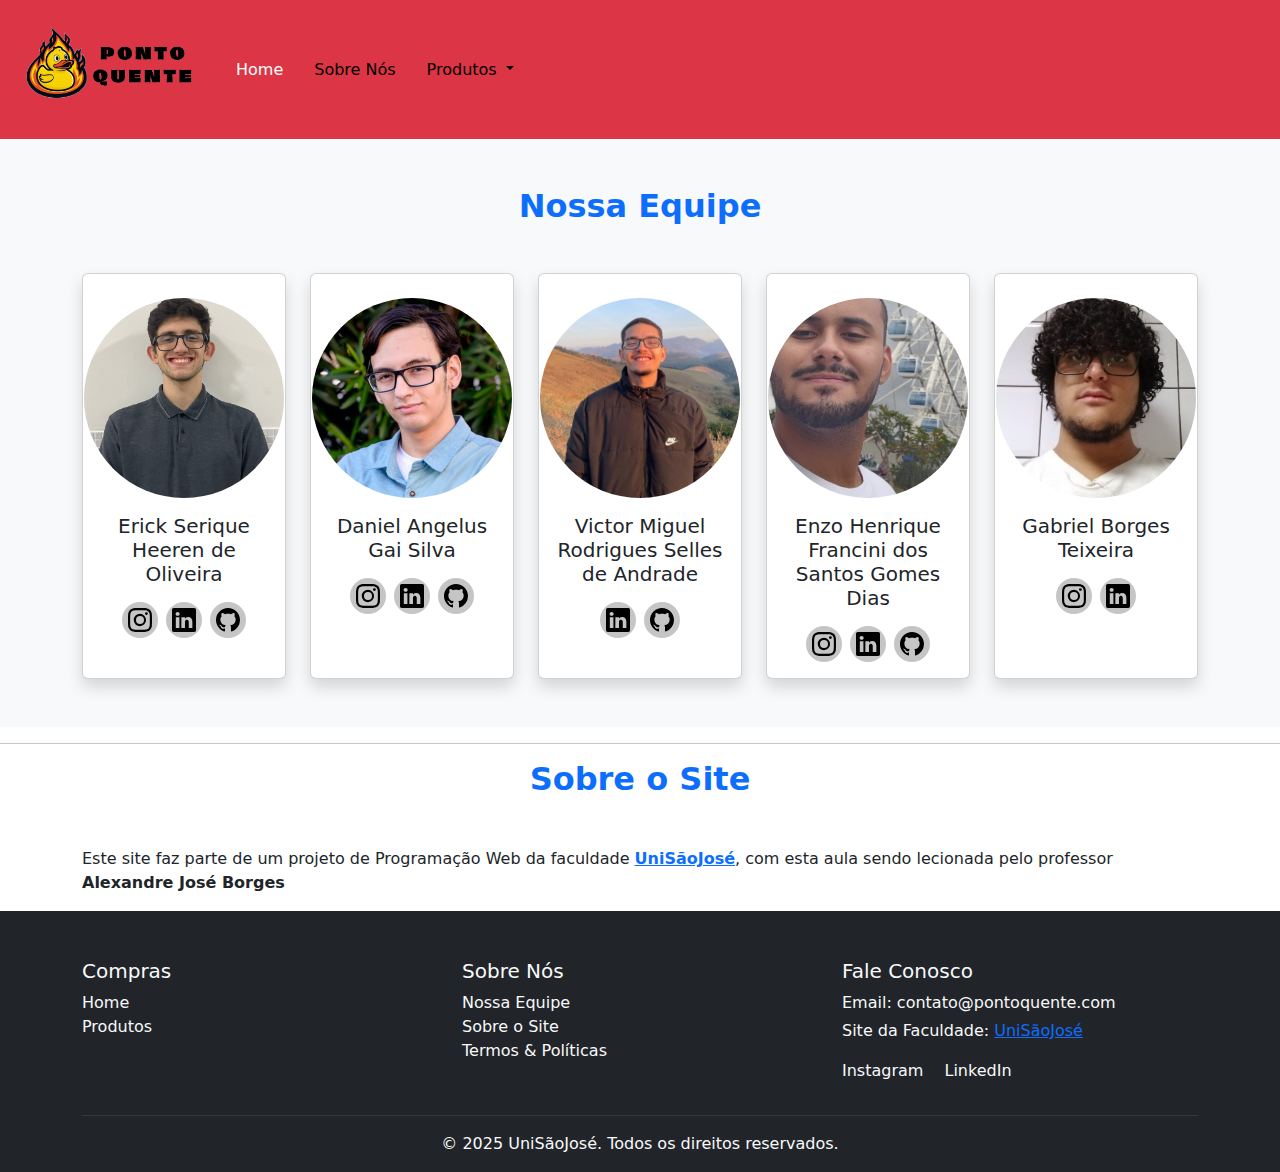
<file: sobre.html>
<!DOCTYPE html>
<html lang="pt-br">

<head>
    <meta charset="UTF-8">
    <meta name="viewport" content="width=device-width, initial-scale=1.0">
    <title>Ponto Quente | Sobre Nós</title>
    <!-- LINK DO BOOTSTRAP -->
    <link href="https://cdn.jsdelivr.net/npm/bootstrap@5.3.3/dist/css/bootstrap.min.css" rel="stylesheet">
    <link rel="stylesheet" href="style.css">
</head>

<body>
    <!-- NAVBAR -->
    <nav class="navbar navbar-expand-lg bg-danger navbar-dark">
        <div class="container-fluid">
            <a class="navbar-brand" href="index.html"><img src="Imagens/PONTO QUENTE Logo.png" alt="Logo do site" width="200"></a>
            <button class="navbar-toggler" type="button" data-bs-toggle="collapse" data-bs-target="#navbarNavDropdown"
                aria-controls="navbarNavDropdown" aria-expanded="false" aria-label="Toggle navigation">
                <span class="navbar-toggler-icon"></span>
            </button>
            <div class="collapse navbar-collapse" id="navbarNavDropdown">
                <ul class="navbar-nav">
                    <li class="nav-item">
                        <a class="nav-link active" aria-current="page" href="index.html">Home</a>
                    </li>
                    <li class="nav-item">
                        <a class="nav-link" href="sobre.html">Sobre Nós</a>
                    </li>
                    <li class="nav-item dropdown">
                        <a class="nav-link dropdown-toggle" role="button" data-bs-toggle="dropdown"
                            aria-expanded="false">
                            Produtos
                        </a>
                        <ul class="dropdown-menu">
                            <li>&rightarrow;PC</li>
                            <li><a class="dropdown-item" href="index.html#PlacaVideo">Placas de Vídeo</a></li>
                            <li><a class="dropdown-item" href="index.html#Gabinete">Gabinetes</a></li>
                            <li><a class="dropdown-item" href="index.html#SSDRAM">SSD e Memórias RAM</a></li>
                            <li><a class="dropdown-item" href="index.html#CPU">Processadores</a></li>
                            <li><a class="dropdown-item" href="index.html#MouseTeclado">Mouses e Teclados</a></li>
                        </ul>
                    </li>
                </ul>
            </div>
        </div>
    </nav>

    <!-- NOSSA EQUIPE -->
    <section class="py-5 bg-light" id="equipe">
        <div class="container">
            <h2 class="text-center mb-5 text-primary fw-bold">Nossa Equipe</h2>
            <div class="row row-cols-1 row-cols-md-3 row-cols-lg-5 g-4">
                <!-- Erick Serique -->
                <div class="col">
                    <div class="card text-center shadow h-100">
                        <img src="Imagens/Membros/Erick Serique.jpg" class="card-img-top rounded-circle mx-auto mt-4" style="width: 200px; height: 200px; object-fit: cover;" alt="Erick">
                        <div class="card-body">
                            <h5 class="card-title">Erick Serique Heeren de Oliveira</h5>
                            <div class="d-flex justify-content-center gap-2 mt-3">
                                <a href="https://www.instagram.com/erick_serique/" class="btn-icon" target="_blank"><img src="Imagens/Simbolos/instagram.svg" class="social-icon"></a>
                                <a href="https://www.instagram.com/danielgaisilva19/" class="btn-icon" target="_blank"><img src="Imagens/Simbolos/linkedin.svg" class="social-icon"></a>
                                <a href="https://github.com/ErickSerique" class="btn-icon" target="_blank"><img src="Imagens/Simbolos/github.svg" class="social-icon"></a>
                            </div>
                        </div>
                    </div>
                </div>

                <!-- Daniel Angelus -->
                <div class="col">
                    <div class="card text-center shadow h-100">
                        <img src="Imagens/Membros/Daniel Angelus.jpeg" class="card-img-top rounded-circle mx-auto mt-4" style="width: 200px; height: 200px; object-fit: cover;" alt="Erick">
                        <div class="card-body">
                            <h5 class="card-title">Daniel Angelus Gai Silva</h5>
                            <div class="d-flex justify-content-center gap-2 mt-3">
                                <a href="https://www.instagram.com/danielgaisilva19/" class="btn-icon" target="_blank"><img src="Imagens/Simbolos/instagram.svg" class="social-icon"></a>
                                <a href="https://www.linkedin.com/in/daniel-angelus/" class="btn-icon" target="_blank"><img src="Imagens/Simbolos/linkedin.svg" class="social-icon"></a>
                                <a href="https://github.com/DanielAGaiSil" class="btn-icon" target="_blank"><img src="Imagens/Simbolos/github.svg" class="social-icon"></a>
                            </div>
                        </div>
                    </div>
                </div>

                <!-- Victor Miguel -->
                <div class="col">
                    <div class="card text-center shadow h-100">
                        <img src="Imagens/Membros/Victor Miguel.jpg" class="card-img-top rounded-circle mx-auto mt-4" style="width: 200px; height: 200px; object-fit: cover;" alt="Erick">
                        <div class="card-body">
                            <h5 class="card-title">Victor Miguel Rodrigues Selles de Andrade</h5>
                            <div class="d-flex justify-content-center gap-2 mt-3">
                                <a href="https://www.linkedin.com/in/victor-andrade-3a1733267/" class="btn-icon" target="_blank"><img src="Imagens/Simbolos/linkedin.svg" class="social-icon"></a>
                                <a href="https://github.com/VictorMRSA" class="btn-icon" target="_blank"><img src="Imagens/Simbolos/github.svg" class="social-icon"></a>
                            </div>
                        </div>
                    </div>
                </div>

                <!-- Enzo Henrique -->
                <div class="col">
                    <div class="card text-center shadow h-100">
                        <img src="Imagens/Membros/Enzo Henrique.jpg" class="card-img-top rounded-circle mx-auto mt-4" style="width: 200px; height: 200px; object-fit: cover;" alt="Erick">
                        <div class="card-body">
                            <h5 class="card-title">Enzo Henrique Francini dos Santos Gomes Dias</h5>
                            <div class="d-flex justify-content-center gap-2 mt-3">
                                <a href="https://www.instagram.com/enzo_henrique2604/" class="btn-icon" target="_blank"><img src="Imagens/Simbolos/instagram.svg" class="social-icon"></a>
                                <a href="https://www.linkedin.com/in/enzo-henrique-78b155226/" class="btn-icon" target="_blank"><img src="Imagens/Simbolos/linkedin.svg" class="social-icon"></a>
                                <a href="https://github.com/EnzoHenrique26" class="btn-icon" target="_blank"><img src="Imagens/Simbolos/github.svg" class="social-icon"></a>
                            </div>
                        </div>
                    </div>
                </div>

                <!-- Gabriel Borges -->
                <div class="col">
                    <div class="card text-center shadow h-100">
                        <img src="Imagens/Membros/Gabriel Borges.jpg" class="card-img-top rounded-circle mx-auto mt-4" style="width: 200px; height: 200px; object-fit: cover;" alt="Erick">
                        <div class="card-body">
                            <h5 class="card-title">Gabriel Borges Teixeira</h5>
                            <div class="d-flex justify-content-center gap-2 mt-3">
                                <a href="https://www.instagram.com/borges.gabriel" class="btn-icon" target="_blank"><img src="Imagens/Simbolos/instagram.svg" class="social-icon"></a>
                                <a href="https://www.linkedin.com/in/gabriel-borges-teixeira" class="btn-icon" target="_blank"><img src="Imagens/Simbolos/linkedin.svg" class="social-icon"></a>
                            </div>
                        </div>
                    </div>
                </div>
            </div>
        </div>
    </section>
    <hr>

    <!-- SOBRE O SITE -->
    <div class="container" id="sobre">
        <h2 class="text-center mb-5 text-primary fw-bold">Sobre o Site</h2>
        <p>
            Este site faz parte de um projeto de Programação Web da faculdade <strong><a href="https://saojose.br" target="_blank">UniSãoJosé</a></strong>, com esta aula sendo lecionada pelo professor <strong>Alexandre José Borges</strong>
        </p>
    </div>

    <!-- RODAPÉ -->
    <footer class="bg-dark text-light pt-5 pb-3">
        <div class="container">
            <div class="row">
                <div class="col-md-4 mb-3">
                    <h5>Compras</h5>
                    <ul class="list-unstyled">
                        <li><a href="index.html" class="text-light text-decoration-none">Home</a></li>
                        <li><a href="index.html#Ofertas" class="text-light text-decoration-none">Produtos</a></li>
                    </ul>
                </div>

                <div class="col-md-4 mb-3">
                    <h5>Sobre Nós</h5>
                    <ul class="list-unstyled">
                        <li><a href="sobre.html#equipe" class="text-light text-decoration-none" target="_self">Nossa Equipe</a></li>
                        <li><a href="sobre.html#sobre" class="text-light text-decoration-none">Sobre o Site</a></li>
                        <li><a href="termos.html" class="text-light text-decoration-none">Termos & Políticas</a></li>
                    </ul>
                </div>

                <div class="col-md-4 mb-3">
                    <h5>Fale Conosco</h5>
                    <p class="mb-1">Email: contato@pontoquente.com</p>
                    <div>
                        <p>Site da Faculdade: <a href="https://saojose.br" target="_blank">UniSãoJosé</a></p>
                        <a href="https://www.instagram.com/unisaojose/" class="text-light me-3 text-decoration-none" target="_blank">Instagram</a>
                        <a href="https://www.linkedin.com/school/unisaojose/posts/?feedView=all" class="text-light text-decoration-none" target="_blank">LinkedIn</a>
                    </div>
                </div>
            </div>
            <hr class="border-secondary">
            <p class="text-center mb-0">&copy; 2025 UniSãoJosé. Todos os direitos reservados.</p>
        </div>
    </footer>

    <!-- SCRIPTS -->
    <script src="https://cdn.jsdelivr.net/npm/bootstrap@5.3.3/dist/js/bootstrap.bundle.min.js"></script>
</body>

</html>
</file>
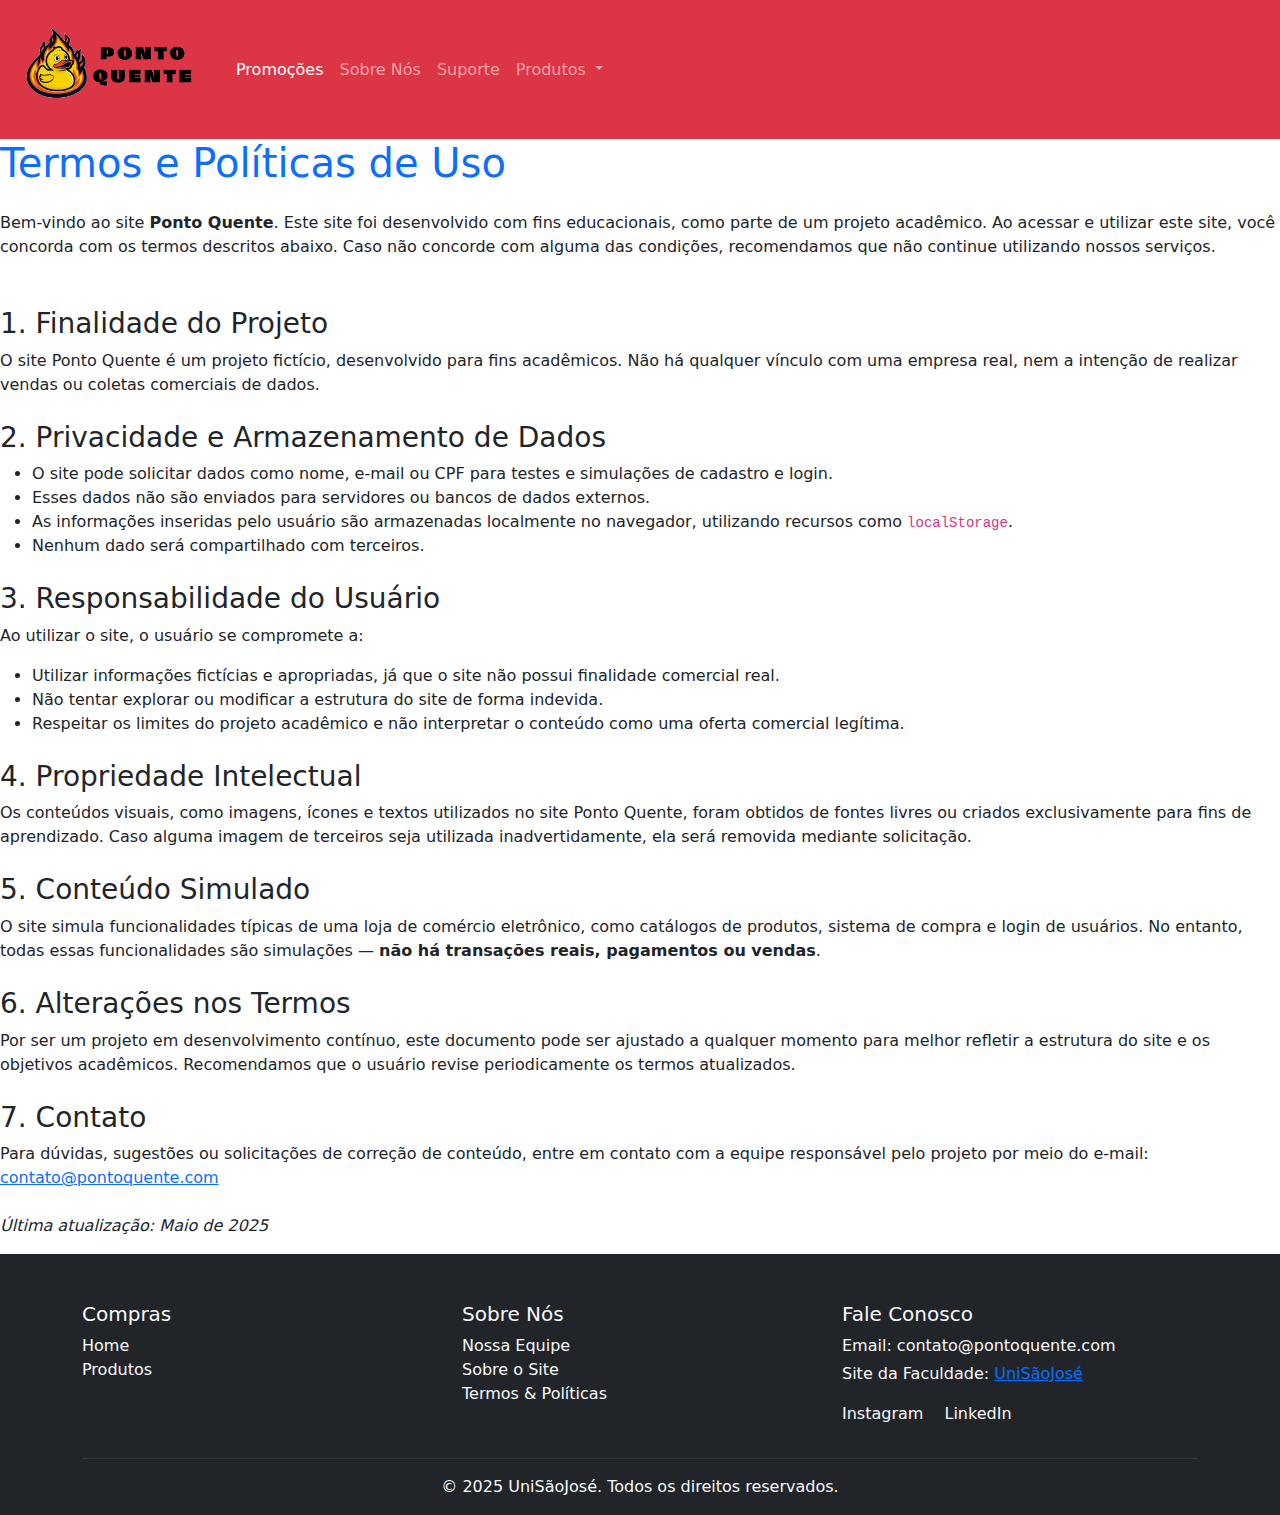
<file: termos.html>
<!DOCTYPE html>
<html lang="pt-br">

<head>
    <meta charset="UTF-8">
    <meta name="viewport" content="width=device-width, initial-scale=1.0">
    <title>Ponto Quente | Termos e Políticas</title>
    <!-- LINK DO BOOTSTRAP -->
    <link href="https://cdn.jsdelivr.net/npm/bootstrap@5.3.3/dist/css/bootstrap.min.css" rel="stylesheet">
</head>

<body>
    <!-- NAVBAR -->
    <nav class="navbar navbar-expand-lg bg-danger navbar-dark">
        <div class="container-fluid">
            <a class="navbar-brand" href="index.html"><img src="Imagens/PONTO QUENTE Logo.png" alt="Logo do site"
                    width="200"></a>
            <button class="navbar-toggler" type="button" data-bs-toggle="collapse" data-bs-target="#navbarNavDropdown"
                aria-controls="navbarNavDropdown" aria-expanded="false" aria-label="Toggle navigation">
                <span class="navbar-toggler-icon"></span>
            </button>
            <div class="collapse navbar-collapse" id="navbarNavDropdown">
                <ul class="navbar-nav">
                    <li class="nav-item">
                        <a class="nav-link active" aria-current="page" href="#">Promoções</a>
                    </li>
                    <li class="nav-item">
                        <a class="nav-link" href="#">Sobre Nós</a>
                    </li>
                    <li class="nav-item">
                        <a class="nav-link" href="#">Suporte</a>
                    </li>
                    <li class="nav-item dropdown">
                        <a class="nav-link dropdown-toggle" href="#" role="button" data-bs-toggle="dropdown"
                            aria-expanded="false">
                            Produtos
                        </a>
                        <ul class="dropdown-menu">
                            <li>&rightarrow;PC</li>
                            <li><a class="dropdown-item" href="#">Gabinetes</a></li>
                            <li><a class="dropdown-item" href="#">Fontes</a></li>
                            <li><a class="dropdown-item" href="#">Memórias RAM</a></li>
                            <li><a class="dropdown-item" href="#">HD</a></li>
                            <li><a class="dropdown-item" href="#">SSD</a></li>
                            <li><a class="dropdown-item" href="#">Memórias RAM</a></li>
                        </ul>
                    </li>
                </ul>
            </div>
        </div>
    </nav>

    <h1 class="mb-4 text-primary">Termos e Políticas de Uso</h1>

    <p>Bem-vindo ao site <strong>Ponto Quente</strong>. Este site foi desenvolvido com fins educacionais, como parte de
        um projeto acadêmico. Ao acessar e utilizar este site, você concorda com os termos descritos abaixo. Caso não
        concorde com alguma das condições, recomendamos que não continue utilizando nossos serviços.</p>

    <h3 class="mt-5">1. Finalidade do Projeto</h3>
    <p>O site Ponto Quente é um projeto fictício, desenvolvido para fins acadêmicos. Não há qualquer vínculo com uma
        empresa real, nem a intenção de realizar vendas ou coletas comerciais de dados.</p>

    <h3 class="mt-4">2. Privacidade e Armazenamento de Dados</h3>
    <ul>
        <li>O site pode solicitar dados como nome, e-mail ou CPF para testes e simulações de cadastro e login.</li>
        <li>Esses dados não são enviados para servidores ou bancos de dados externos.</li>
        <li>As informações inseridas pelo usuário são armazenadas localmente no navegador, utilizando recursos como
            <code>localStorage</code>.</li>
        <li>Nenhum dado será compartilhado com terceiros.</li>
    </ul>

    <h3 class="mt-4">3. Responsabilidade do Usuário</h3>
    <p>Ao utilizar o site, o usuário se compromete a:</p>
    <ul>
        <li>Utilizar informações fictícias e apropriadas, já que o site não possui finalidade comercial real.</li>
        <li>Não tentar explorar ou modificar a estrutura do site de forma indevida.</li>
        <li>Respeitar os limites do projeto acadêmico e não interpretar o conteúdo como uma oferta comercial legítima.
        </li>
    </ul>

    <h3 class="mt-4">4. Propriedade Intelectual</h3>
    <p>Os conteúdos visuais, como imagens, ícones e textos utilizados no site Ponto Quente, foram obtidos de fontes
        livres ou criados exclusivamente para fins de aprendizado. Caso alguma imagem de terceiros seja utilizada
        inadvertidamente, ela será removida mediante solicitação.</p>

    <h3 class="mt-4">5. Conteúdo Simulado</h3>
    <p>O site simula funcionalidades típicas de uma loja de comércio eletrônico, como catálogos de produtos, sistema de
        compra e login de usuários. No entanto, todas essas funcionalidades são simulações — <strong>não há transações
            reais, pagamentos ou vendas</strong>.</p>

    <h3 class="mt-4">6. Alterações nos Termos</h3>
    <p>Por ser um projeto em desenvolvimento contínuo, este documento pode ser ajustado a qualquer momento para melhor
        refletir a estrutura do site e os objetivos acadêmicos. Recomendamos que o usuário revise periodicamente os
        termos atualizados.</p>

    <h3 class="mt-4">7. Contato</h3>
    <p>Para dúvidas, sugestões ou solicitações de correção de conteúdo, entre em contato com a equipe responsável pelo
        projeto por meio do e-mail: <a href="mailto:contato@pontoquente.com">contato@pontoquente.com</a></p>

    <p class="mt-4"><em>Última atualização: Maio de 2025</em></p>

    <!-- RODAPÉ -->
    <footer class="bg-dark text-light pt-5 pb-3">
        <div class="container">
            <div class="row">
                <div class="col-md-4 mb-3">
                    <h5>Compras</h5>
                    <ul class="list-unstyled">
                        <li><a href="index.html" class="text-light text-decoration-none">Home</a></li>
                        <li><a href="index.html#ofertas" class="text-light text-decoration-none">Produtos</a></li>
                    </ul>
                </div>

                <div class="col-md-4 mb-3">
                    <h5>Sobre Nós</h5>
                    <ul class="list-unstyled">
                        <li><a href="sobre.html#equipe" class="text-light text-decoration-none" target="_self">Nossa Equipe</a></li>
                        <li><a href="sobre.html#sobre" class="text-light text-decoration-none">Sobre o Site</a></li>
                        <li><a href="termos.html" class="text-light text-decoration-none">Termos & Políticas</a></li>
                    </ul>
                </div>

                <div class="col-md-4 mb-3">
                    <h5>Fale Conosco</h5>
                    <p class="mb-1">Email: contato@pontoquente.com</p>

                    <div>
                        <p>Site da Faculdade: <a href="https://saojose.br" target="_blank">UniSãoJosé</a></p>
                        <a href="https://www.instagram.com/unisaojose/" class="text-light me-3 text-decoration-none" target="_blank">Instagram</a>
                        <a href="https://www.linkedin.com/school/unisaojose/posts/?feedView=all" class="text-light text-decoration-none" target="_blank">LinkedIn</a>
                    </div>
                </div>

            </div>

            <hr class="border-secondary">
            <p class="text-center mb-0">&copy; 2025 UniSãoJosé. Todos os direitos reservados.</p>
        </div>
    </footer>

    <!-- SCRIPTS -->
    <script src="https://cdn.jsdelivr.net/npm/bootstrap@5.3.3/dist/js/bootstrap.bundle.min.js"></script>
</body>

</html>
</file>
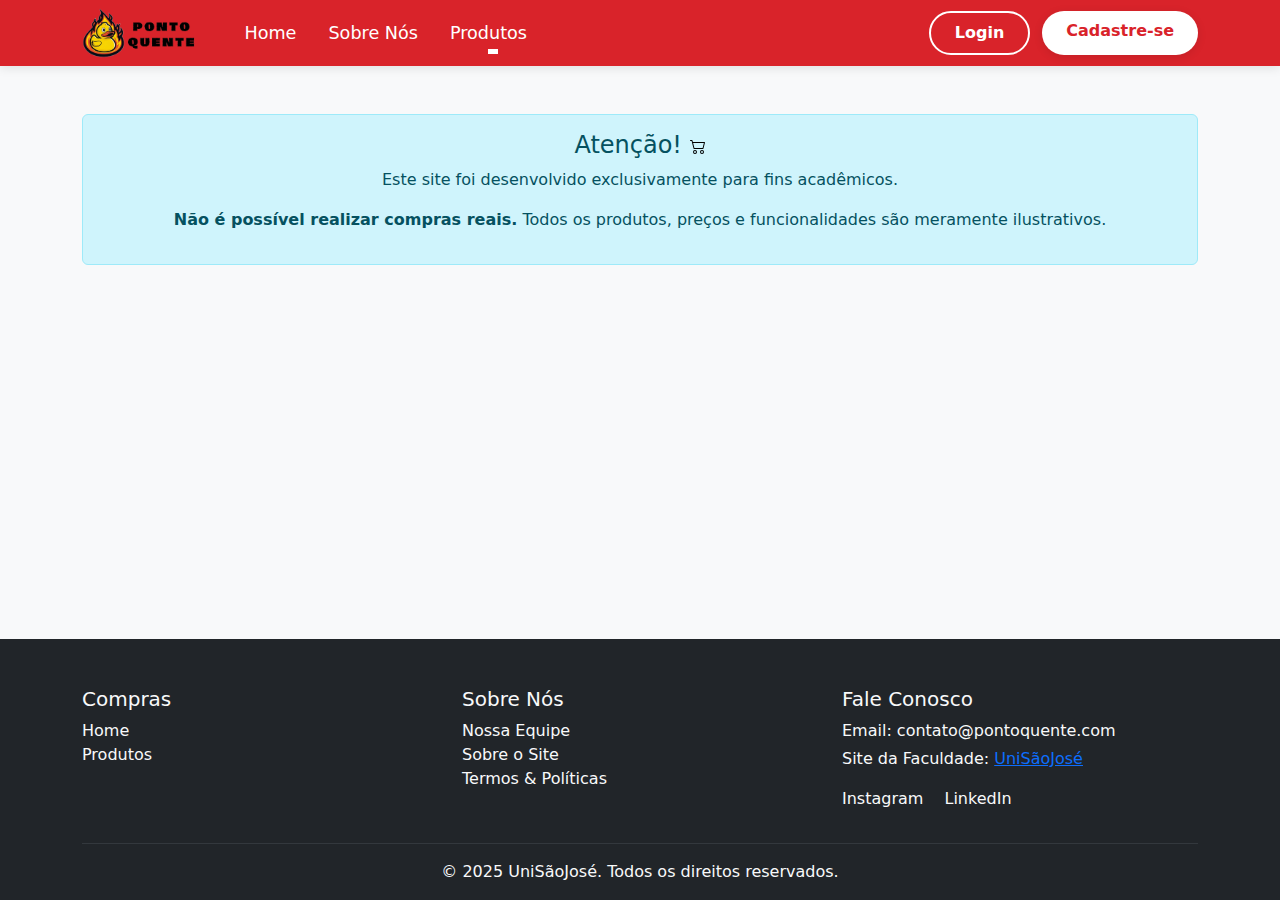
<file: pages/compras.html>
<!DOCTYPE html>
<html lang="pt-br">

<head>
    <meta charset="UTF-8">
    <meta name="viewport" content="width=device-width, initial-scale=1.0">
    <title>Ponto Quente | Compras</title>
    <!-- LINK DO BOOTSTRAP -->
    <link href="https://cdn.jsdelivr.net/npm/bootstrap@5.3.3/dist/css/bootstrap.min.css" rel="stylesheet">
    <link rel="stylesheet" href="../css/style.css">
    <link rel="shortcut icon" href="../assets/images/icons/favicon.ico" type="image/x-icon">
</head>

<body>
    <!-- NAVBAR -->
  <nav class="navbar navbar-expand-lg navbar-dark sticky-top">
    <div class="container">
        <!-- Logo -->
        <a class="navbar-brand" href="index.html">
            <img src="../assets/images/banners-logos/logo-pontoquente.png" alt="Ponto Quente" class="img-fluid">
        </a>
        
        <!-- Toggler Mobile -->
        <button class="navbar-toggler" type="button" data-bs-toggle="collapse" data-bs-target="#navbarContent">
            <span class="navbar-toggler-icon"></span>
        </button>
        
        <!-- Conteúdo da Navbar -->
        <div class="collapse navbar-collapse" id="navbarContent">
            <ul class="navbar-nav me-auto mb-2 mb-lg-0">
                <li class="nav-item">
                    <a class="nav-link" href="index.html">Home</a>
                </li>
                <li class="nav-item">
                    <a class="nav-link" href="sobre.html">Sobre Nós</a>
                </li>
                <li class="nav-item dropdown">
                    <a class="nav-link dropdown-toggle" href="#" id="produtosDropdown" role="button" data-bs-toggle="dropdown">
                        Produtos
                    </a>
                    <ul class="dropdown-menu">
                        <li><a class="dropdown-item" href="index.html#PlacaVideo">Placas de Vídeo</a></li>
                        <li><a class="dropdown-item" href="index.html#Gabinete">Gabinetes</a></li>
                        <li><a class="dropdown-item" href="index.html#SSDRAM">SSD e Memórias RAM</a></li>
                        <li><a class="dropdown-item" href="index.html#CPU">Processadores</a></li>
                        <li><a class="dropdown-item" href="index.html#MouseTeclado">Mouses e Teclados</a></li>
                    </ul>
                </li>
            </ul>
            
            <!-- Botões de Ação -->
            <div class="navbar-btns d-flex">
                <a href="login.html" class="btn btn-login">Login</a>
                <a href="cadastro.html" class="btn btn-signup">Cadastre-se</a>
            </div>
        </div>
    </div>
    </nav>

    <!-- AVISO DE USO ACADÊMICO -->
    <main>
        <div class="container my-5">
            <div class="alert alert-info text-center" role="alert">
                <h4 class="alert-heading">Atenção! <img src="../assets/images/icons/cart.svg" alt="Logo Carrinho de compras"></h4>
                <p>Este site foi desenvolvido exclusivamente para fins acadêmicos.</p>
                <p><strong>Não é possível realizar compras reais.</strong> Todos os produtos, preços e funcionalidades são meramente ilustrativos.</p>
            </div>
        </div>
    </main>

    <!-- RODAPÉ -->
    <footer class="bg-dark text-light pt-5 pb-3">
        <div class="container">
            <div class="row">
                <div class="col-md-4 mb-3">
                    <h5>Compras</h5>
                    <ul class="list-unstyled">
                        <li><a href="index.html" class="text-light text-decoration-none">Home</a></li>
                        <li><a href="index.html#ofertas" class="text-light text-decoration-none">Produtos</a></li>
                    </ul>
                </div>

                <div class="col-md-4 mb-3">
                    <h5>Sobre Nós</h5>
                    <ul class="list-unstyled">
                        <li><a href="sobre.html#equipe" class="text-light text-decoration-none" target="_self">Nossa Equipe</a></li>
                        <li><a href="sobre.html#sobre" class="text-light text-decoration-none">Sobre o Site</a></li>
                        <li><a href="termos.html" class="text-light text-decoration-none">Termos & Políticas</a></li>
                    </ul>
                </div>

                <div class="col-md-4 mb-3">
                    <h5>Fale Conosco</h5>
                    <p class="mb-1">Email: contato@pontoquente.com</p>

                    <div>
                        <p>Site da Faculdade: <a href="https://saojose.br" target="_blank">UniSãoJosé</a></p>
                        <a href="https://www.instagram.com/unisaojose/" class="text-light me-3 text-decoration-none" target="_blank">Instagram</a>
                        <a href="https://www.linkedin.com/school/unisaojose/posts/?feedView=all" class="text-light text-decoration-none" target="_blank">LinkedIn</a>
                    </div>
                </div>

            </div>

            <hr class="border-secondary">
            <p class="text-center mb-0">&copy; 2025 UniSãoJosé. Todos os direitos reservados.</p>
        </div>
    </footer>

    <!-- SCRIPTS -->
    <script src="https://cdn.jsdelivr.net/npm/bootstrap@5.3.3/dist/js/bootstrap.bundle.min.js"></script>
</body>

</html>
</file>
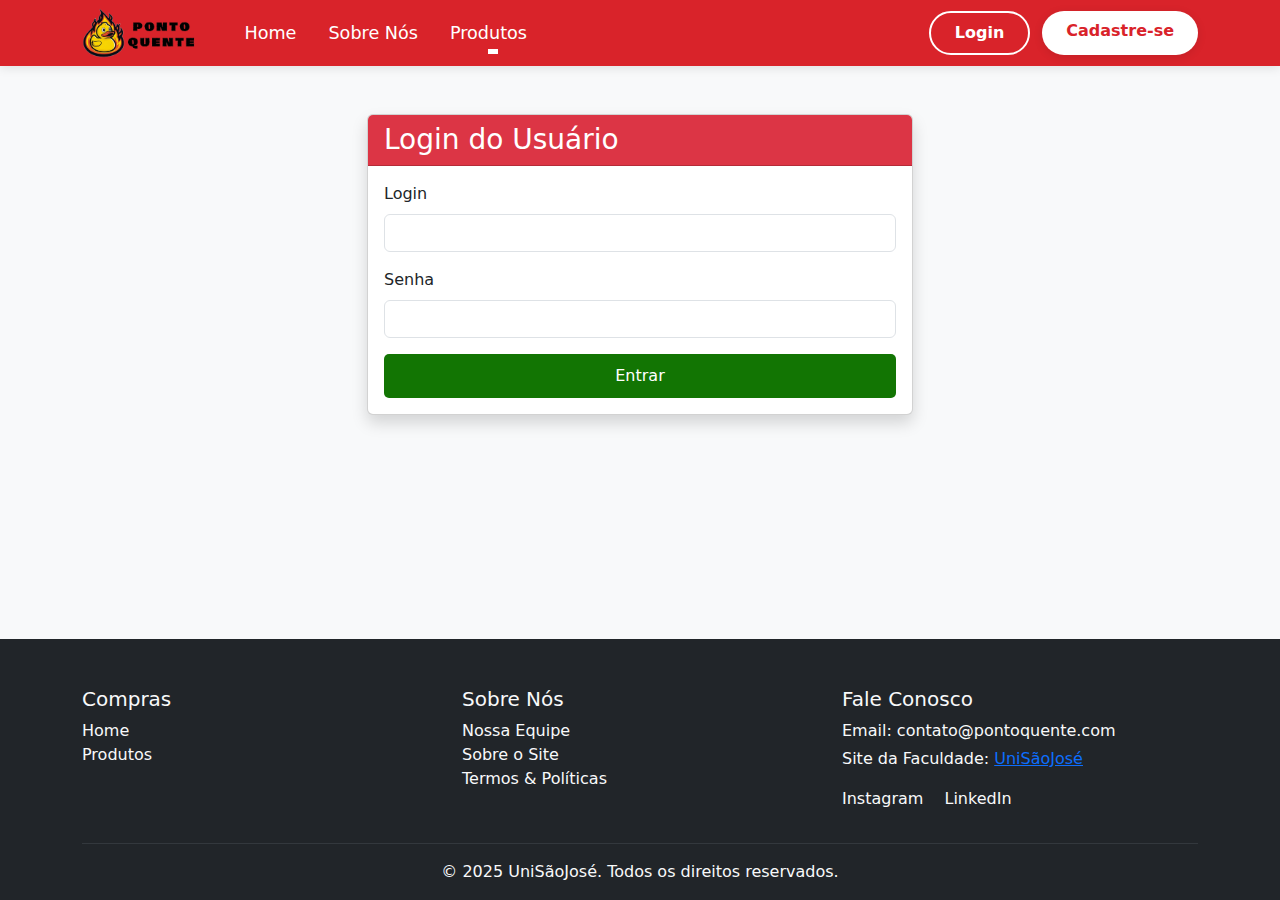
<file: pages/login.html>
<!DOCTYPE html>
<html lang="pt-br">

<head>
    <meta charset="UTF-8">
    <meta name="viewport" content="width=device-width, initial-scale=1.0">
    <title>Ponto Quente | Login</title>
    <link href="https://cdn.jsdelivr.net/npm/bootstrap@5.3.3/dist/css/bootstrap.min.css" rel="stylesheet">
    <link rel="stylesheet" href="../css/style.css">
    <link rel="shortcut icon" href="../assets/images/icons/favicon.ico" type="image/x-icon">
    <style>
        .error-message {
            color: #dc3545;
            font-size: 0.875rem;
            display: none;
        }

        .is-invalid {
            border-color: #dc3545 !important;
        }

        .toast-container {
            position: fixed;
            top: 20px;
            right: 20px;
            z-index: 1100;
        }

        html,
        body {
            height: 100%;
            margin: 0;
            display: flex;
            flex-direction: column;
        }

        main {
            flex: 1 0 auto;
        }

        footer {
            flex-shrink: 0;
        }
    </style>
</head>

<body>
    <!-- NAVBAR -->
    <nav class="navbar navbar-expand-lg navbar-dark sticky-top">
        <div class="container">
            <!-- Logo -->
            <a class="navbar-brand" href="../index.html">
                <img src="../assets/images/banners-logos/logo-pontoquente.png" alt="Ponto Quente" class="img-fluid">
            </a>

            <!-- Toggler Mobile -->
            <button class="navbar-toggler" type="button" data-bs-toggle="collapse" data-bs-target="#navbarContent">
                <span class="navbar-toggler-icon"></span>
            </button>

            <!-- Conteúdo da Navbar -->
            <div class="collapse navbar-collapse" id="navbarContent">
                <ul class="navbar-nav me-auto mb-2 mb-lg-0">
                    <li class="nav-item">
                        <a class="nav-link" href="../index.html">Home</a>
                    </li>
                    <li class="nav-item">
                        <a class="nav-link" href="sobre.html">Sobre Nós</a>
                    </li>
                    <li class="nav-item dropdown">
                        <a class="nav-link dropdown-toggle" href="#" id="produtosDropdown" role="button"
                            data-bs-toggle="dropdown">
                            Produtos
                        </a>
                        <ul class="dropdown-menu">
                            <li><a class="dropdown-item" href="../index.html#PlacaVideo">Placas de Vídeo</a></li>
                            <li><a class="dropdown-item" href="../index.html#Gabinete">Gabinetes</a></li>
                            <li><a class="dropdown-item" href="../index.html#SSDRAM">SSD e Memórias RAM</a></li>
                            <li><a class="dropdown-item" href="../index.html#CPU">Processadores</a></li>
                            <li><a class="dropdown-item" href="../index.html#MouseTeclado">Mouses e Teclados</a></li>
                        </ul>
                    </li>
                </ul>

                <!-- Botões de Ação -->
                <div class="navbar-btns d-flex">
                    <a href="login.html" class="btn btn-login">Login</a>
                    <a href="cadastro.html" class="btn btn-signup">Cadastre-se</a>
                </div>
            </div>
        </div>
    </nav>

    <!-- FORMULÁRIO DE LOGIN -->
    <main class="container my-5">
        <div class="row justify-content-center">
            <div class="col-lg-6">
                <div class="card shadow">
                    <div class="card-header bg-danger text-white">
                        <h3 class="mb-0">Login do Usuário</h3>
                    </div>
                    <div class="card-body">
                        <form id="loginForm" novalidate>
                            <div class="mb-3">
                                <label for="login" class="form-label">Login</label>
                                <input type="text" class="form-control" id="login" name="login" required>
                                <div class="error-message" id="loginError">Digite seu Login (6 caracteres)</div>
                            </div>

                            <div class="mb-3">
                                <label for="senha" class="form-label">Senha</label>
                                <input type="password" class="form-control" id="senha" name="senha" required>
                                <div class="error-message" id="senhaError">Digite sua senha (8 caracteres)</div>
                            </div>

                            <div class="d-grid gap-2">
                                <button type="submit" class="btn btn-danger">Entrar</button>
                            </div>
                        </form>
                    </div>
                </div>
            </div>
        </div>
    </main>

    <!-- Toast -->
    <div class="toast-container">
        <div id="feedbackToast" class="toast align-items-center text-white bg-success" role="alert">
            <div class="d-flex">
                <div class="toast-body" id="toastMessage">Login realizado com sucesso!</div>
                <button type="button" class="btn-close btn-close-white me-2 m-auto" data-bs-dismiss="toast"></button>
            </div>
        </div>
    </div>

    <!-- RODAPÉ -->
    <footer class="bg-dark text-light pt-5 pb-3">
        <div class="container">
            <div class="row">
                <div class="col-md-4 mb-3">
                    <h5>Compras</h5>
                    <ul class="list-unstyled">
                        <li><a href="../index.html" class="text-light text-decoration-none">Home</a></li>
                        <li><a href="../index.html#ofertas" class="text-light text-decoration-none">Produtos</a></li>
                    </ul>
                </div>

                <div class="col-md-4 mb-3">
                    <h5>Sobre Nós</h5>
                    <ul class="list-unstyled">
                        <li><a href="sobre.html#equipe" class="text-light text-decoration-none" target="_self">Nossa
                                Equipe</a></li>
                        <li><a href="sobre.html#sobre" class="text-light text-decoration-none">Sobre o Site</a></li>
                        <li><a href="termos.html" class="text-light text-decoration-none">Termos & Políticas</a></li>
                    </ul>
                </div>

                <div class="col-md-4 mb-3">
                    <h5>Fale Conosco</h5>
                    <p class="mb-1">Email: contato@pontoquente.com</p>

                    <div>
                        <p>Site da Faculdade: <a href="https://saojose.br" target="_blank">UniSãoJosé</a></p>
                        <a href="https://www.instagram.com/unisaojose/" class="text-light me-3 text-decoration-none"
                            target="_blank">Instagram</a>
                        <a href="https://www.linkedin.com/school/unisaojose/posts/?feedView=all"
                            class="text-light text-decoration-none" target="_blank">LinkedIn</a>
                    </div>
                </div>
            </div>

            <hr class="border-secondary">
            <p class="text-center mb-0">&copy; 2025 UniSãoJosé. Todos os direitos reservados.</p>
        </div>
    </footer>

    <!-- SCRIPTS -->
    <script src="https://cdn.jsdelivr.net/npm/bootstrap@5.3.3/dist/js/bootstrap.bundle.min.js"></script>
    <script src="../js/login.js"></script>
</body>

</html>
</file>
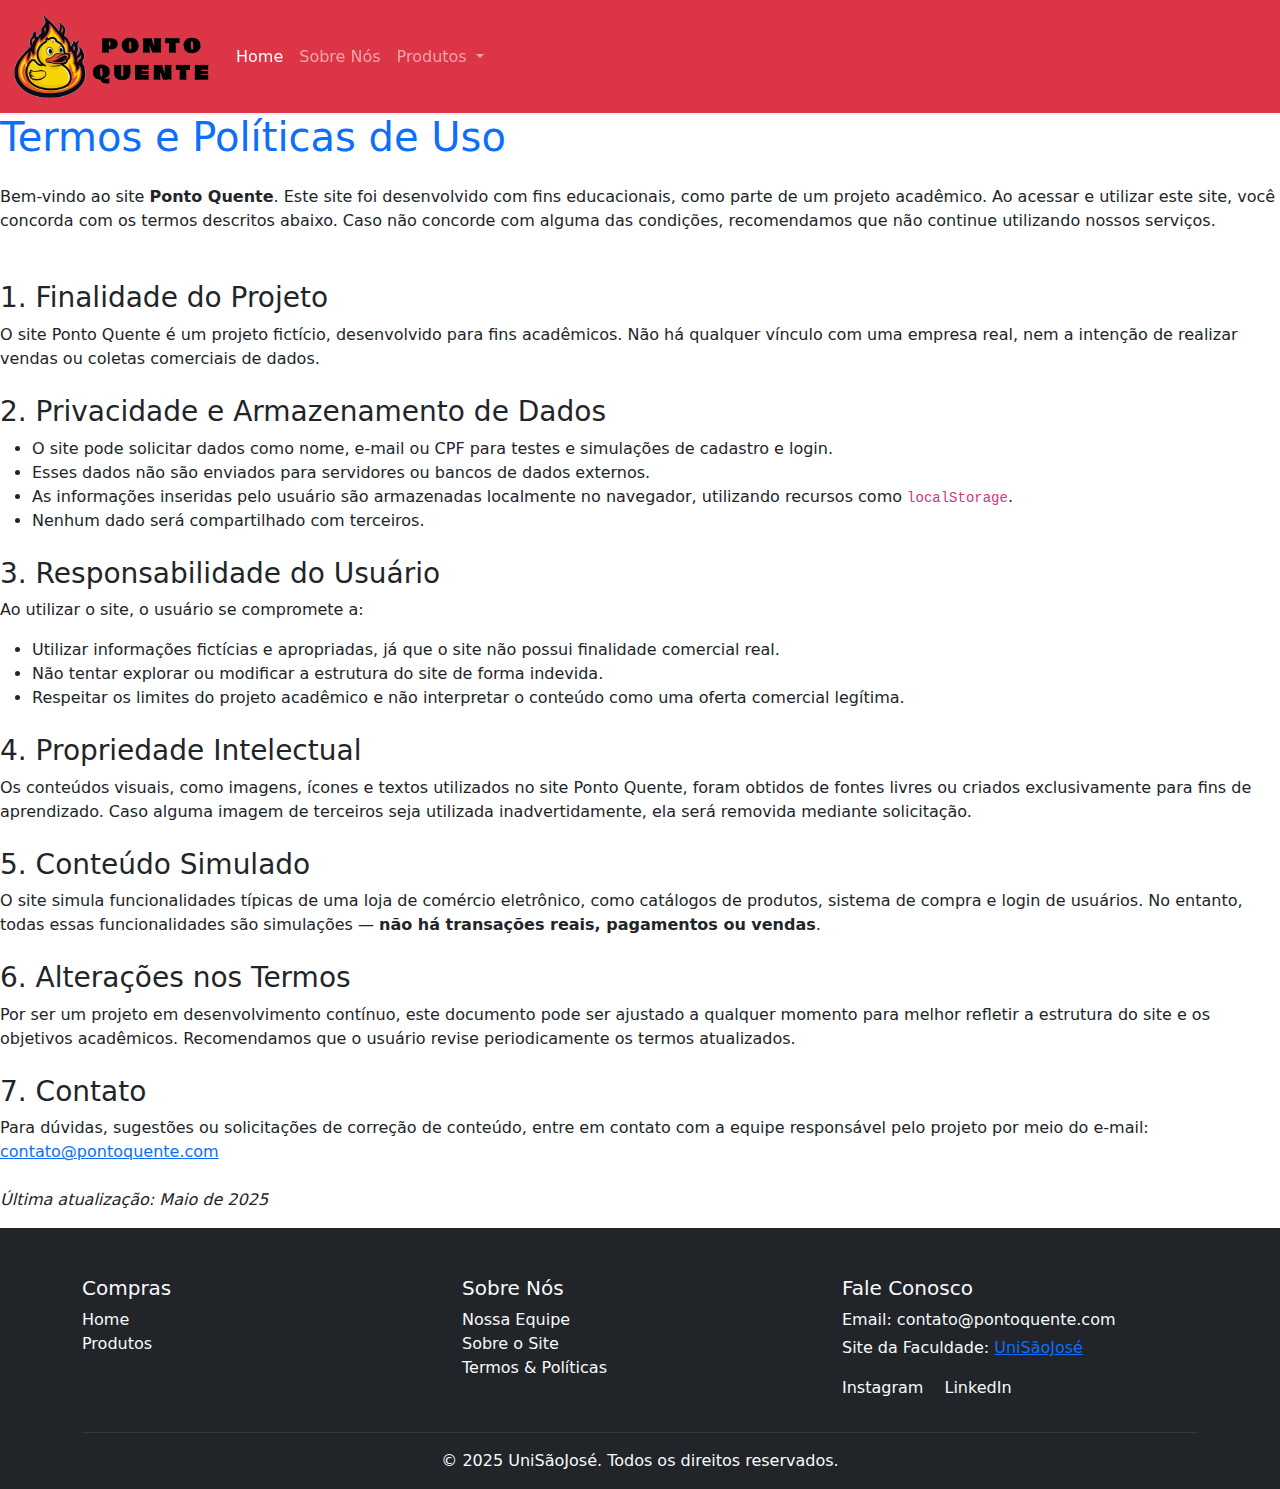
<file: pages/termos.html>
<!DOCTYPE html>
<html lang="pt-br">

<head>
    <meta charset="UTF-8">
    <meta name="viewport" content="width=device-width, initial-scale=1.0">
    <title>Ponto Quente | Termos e Políticas</title>
    <!-- LINK DO BOOTSTRAP -->
    <link href="https://cdn.jsdelivr.net/npm/bootstrap@5.3.3/dist/css/bootstrap.min.css" rel="stylesheet">
    <link rel="shortcut icon" href="../assets/images/icons/favicon.ico" type="image/x-icon">
</head>

<body>
    <!-- NAVBAR -->
    <nav class="navbar navbar-expand-lg bg-danger navbar-dark sticky-top shadow-sm">

        <div class="container-fluid">
            <a class="navbar-brand" href="index.html"><img src="../assets/images/banners-logos/logo-pontoquente.png" alt="Logo do site" width="200"></a>
            <button class="navbar-toggler" type="button" data-bs-toggle="collapse" data-bs-target="#navbarNavDropdown"
                aria-controls="navbarNavDropdown" aria-expanded="false" aria-label="Toggle navigation">
                <span class="navbar-toggler-icon"></span>
            </button>
            <div class="collapse navbar-collapse" id="navbarNavDropdown">
                <ul class="navbar-nav">
                    <li class="nav-item">
                        <a class="nav-link active" aria-current="page" href="index.html">Home</a>
                    </li>
                    <li class="nav-item">
                        <a class="nav-link" href="sobre.html">Sobre Nós</a>
                    </li>
                    <li class="nav-item dropdown">
                        <a class="nav-link dropdown-toggle" role="button" data-bs-toggle="dropdown"
                            aria-expanded="false">
                            Produtos
                        </a>
                        <ul class="dropdown-menu">
                            <li>&rightarrow;PC</li>
                            <li><a class="dropdown-item" href="index.html#PlacaVideo">Placas de Vídeo</a></li>
                            <li><a class="dropdown-item" href="index.html#Gabinete">Gabinetes</a></li>
                            <li><a class="dropdown-item" href="index.html#SSDRAM">SSD e Memórias RAM</a></li>
                            <li><a class="dropdown-item" href="index.html#CPU">Processadores</a></li>
                            <li><a class="dropdown-item" href="index.html#MouseTeclado">Mouses e Teclados</a></li>
                        </ul>
                    </li>
                </ul>
            </div>
        </div>
    </nav>

    <h1 class="mb-4 text-primary">Termos e Políticas de Uso</h1>

    <p>Bem-vindo ao site <strong>Ponto Quente</strong>. Este site foi desenvolvido com fins educacionais, como parte de
        um projeto acadêmico. Ao acessar e utilizar este site, você concorda com os termos descritos abaixo. Caso não
        concorde com alguma das condições, recomendamos que não continue utilizando nossos serviços.</p>

    <h3 class="mt-5">1. Finalidade do Projeto</h3>
    <p>O site Ponto Quente é um projeto fictício, desenvolvido para fins acadêmicos. Não há qualquer vínculo com uma
        empresa real, nem a intenção de realizar vendas ou coletas comerciais de dados.</p>

    <h3 class="mt-4">2. Privacidade e Armazenamento de Dados</h3>
    <ul>
        <li>O site pode solicitar dados como nome, e-mail ou CPF para testes e simulações de cadastro e login.</li>
        <li>Esses dados não são enviados para servidores ou bancos de dados externos.</li>
        <li>As informações inseridas pelo usuário são armazenadas localmente no navegador, utilizando recursos como
            <code>localStorage</code>.</li>
        <li>Nenhum dado será compartilhado com terceiros.</li>
    </ul>

    <h3 class="mt-4">3. Responsabilidade do Usuário</h3>
    <p>Ao utilizar o site, o usuário se compromete a:</p>
    <ul>
        <li>Utilizar informações fictícias e apropriadas, já que o site não possui finalidade comercial real.</li>
        <li>Não tentar explorar ou modificar a estrutura do site de forma indevida.</li>
        <li>Respeitar os limites do projeto acadêmico e não interpretar o conteúdo como uma oferta comercial legítima.
        </li>
    </ul>

    <h3 class="mt-4">4. Propriedade Intelectual</h3>
    <p>Os conteúdos visuais, como imagens, ícones e textos utilizados no site Ponto Quente, foram obtidos de fontes
        livres ou criados exclusivamente para fins de aprendizado. Caso alguma imagem de terceiros seja utilizada
        inadvertidamente, ela será removida mediante solicitação.</p>

    <h3 class="mt-4">5. Conteúdo Simulado</h3>
    <p>O site simula funcionalidades típicas de uma loja de comércio eletrônico, como catálogos de produtos, sistema de
        compra e login de usuários. No entanto, todas essas funcionalidades são simulações — <strong>não há transações
            reais, pagamentos ou vendas</strong>.</p>

    <h3 class="mt-4">6. Alterações nos Termos</h3>
    <p>Por ser um projeto em desenvolvimento contínuo, este documento pode ser ajustado a qualquer momento para melhor
        refletir a estrutura do site e os objetivos acadêmicos. Recomendamos que o usuário revise periodicamente os
        termos atualizados.</p>

    <h3 class="mt-4">7. Contato</h3>
    <p>Para dúvidas, sugestões ou solicitações de correção de conteúdo, entre em contato com a equipe responsável pelo
        projeto por meio do e-mail: <a href="mailto:contato@pontoquente.com">contato@pontoquente.com</a></p>

    <p class="mt-4"><em>Última atualização: Maio de 2025</em></p>

    <!-- RODAPÉ -->
    <footer class="bg-dark text-light pt-5 pb-3">
        <div class="container">
            <div class="row">
                <div class="col-md-4 mb-3">
                    <h5>Compras</h5>
                    <ul class="list-unstyled">
                        <li><a href="index.html" class="text-light text-decoration-none">Home</a></li>
                        <li><a href="index.html#ofertas" class="text-light text-decoration-none">Produtos</a></li>
                    </ul>
                </div>

                <div class="col-md-4 mb-3">
                    <h5>Sobre Nós</h5>
                    <ul class="list-unstyled">
                        <li><a href="sobre.html#equipe" class="text-light text-decoration-none" target="_self">Nossa Equipe</a></li>
                        <li><a href="sobre.html#sobre" class="text-light text-decoration-none">Sobre o Site</a></li>
                        <li><a href="termos.html" class="text-light text-decoration-none">Termos & Políticas</a></li>
                    </ul>
                </div>

                <div class="col-md-4 mb-3">
                    <h5>Fale Conosco</h5>
                    <p class="mb-1">Email: contato@pontoquente.com</p>

                    <div>
                        <p>Site da Faculdade: <a href="https://saojose.br" target="_blank">UniSãoJosé</a></p>
                        <a href="https://www.instagram.com/unisaojose/" class="text-light me-3 text-decoration-none" target="_blank">Instagram</a>
                        <a href="https://www.linkedin.com/school/unisaojose/posts/?feedView=all" class="text-light text-decoration-none" target="_blank">LinkedIn</a>
                    </div>
                </div>

            </div>

            <hr class="border-secondary">
            <p class="text-center mb-0">&copy; 2025 UniSãoJosé. Todos os direitos reservados.</p>
        </div>
    </footer>

    <!-- SCRIPTS -->
    <script src="https://cdn.jsdelivr.net/npm/bootstrap@5.3.3/dist/js/bootstrap.bundle.min.js"></script>
</body>

</html>
</file>
<file: css/style.css>
/* NAVBAR ESTILIZADA */
.navbar {
    background-color: #d9232a !important; /* Vermelho Ponto Quente */
    box-shadow: 0 2px 10px rgba(0, 0, 0, 0.1);
    padding: 0.5rem 1rem;
}

.navbar-brand {
    padding: 0;
    margin-right: 2rem;
}

.navbar-brand img {
    height: 50px;
    transition: transform 0.3s ease;
}

.navbar-brand:hover img {
    transform: scale(1.05);
}

.navbar-nav {
    align-items: center;
}

.navbar-nav .nav-item {
    margin: 0 0.5rem;
}

.navbar-nav .nav-link {
    color: white !important;
    font-weight: 500;
    font-size: 1.1rem;
    padding: 0.5rem 1rem;
    position: relative;
    transition: all 0.3s ease;
}

.navbar-nav .nav-link::after {
    content: '';
    position: absolute;
    width: 0;
    height: 2px;
    bottom: 0;
    left: 50%;
    background-color: white;
    transition: all 0.3s ease;
    transform: translateX(-50%);
}

.navbar-nav .nav-link:hover::after,
.navbar-nav .nav-link.active::after {
    width: 70%;
}

.navbar-nav .nav-link:hover {
    transform: translateY(-2px);
}

/* DROPDOWN MENU */
.dropdown-menu {
    border: none;
    border-radius: 8px;
    box-shadow: 0 5px 15px rgba(0, 0, 0, 0.1);
    padding: 0.5rem 0;
    margin-top: 0.5rem;
}

.dropdown-item {
    padding: 0.5rem 1.5rem;
    font-weight: 500;
    transition: all 0.2s ease;
}

.dropdown-item:hover {
    background-color: #f8f9fa;
    color: #d9232a !important;
    transform: translateX(5px);
}

/* BOTÕES DE LOGIN/CADASTRO */
.navbar-btns .btn-login {
    background-color: transparent;
    color: white;
    border: 2px solid white;
    border-radius: 50px;
    padding: 0.5rem 1.5rem;
    font-weight: 600;
    margin-right: 0.75rem;
    transition: all 0.3s ease;
}

.navbar-btns .btn-login:hover {
    background-color: rgba(255, 255, 255, 0.1);
    transform: translateY(-2px);
}

.navbar-btns .btn-signup {
    background-color: white;
    color: #d9232a;
    border-radius: 50px;
    padding: 0.5rem 1.5rem;
    font-weight: 600;
    transition: all 0.3s ease;
    box-shadow: 0 2px 10px rgba(0, 0, 0, 0.1);
}

.navbar-btns .btn-signup:hover {
    background-color: #f0f0f0;
    color: #181818;
    transform: translateY(-2px);
    box-shadow: 0 4px 15px rgba(0, 0, 0, 0.15);
}

/* BUTTONS */
.btn {
    background-color: #127503;
    /* Set button background color to black */
    color: #fff;
    /* Set button text color to white */
    border: none;
    /* Remove border */
    padding: 10px 20px;
    /* Add padding */
    border-radius: 5px;
    /* Add rounded corners */
}

.btn:hover {
    background-color: #0f5a02;
    /* Darken button on hover */
    color: #fff;
    /* Keep text color white on hover */
    transform: scale(1.1);
    /* Slightly enlarge button on hover */
    transition: background-color 0.3s ease, transform 0.3s ease;
    /* Smooth transition for hover effects */
}

.social-btn img {
    width: 20px;
    height: 20px;
    filter: brightness(0) invert(1);
    /* Deixa branco mesmo que o SVG original seja preto */
    transition: transform 0.2s ease;
}

.social-btn:hover img {
    transform: scale(1.1);
}

.social-icon {
    width: 24px;
    height: 24px;
}

.is-invalid {
  border: 1px solid #dc3545 !important;
}

.btn-icon {
    background-color: #c5c5c5;
    border: none;
    width: 36px;
    height: 36px;
    border-radius: 50%;
    display: flex;
    align-items: center;
    justify-content: center;
    transition: background-color 0.3s;
}

.btn-icon:hover {
    background-color: #77c6df;
}

/* TOGGLER PARA MOBILE */
.navbar-toggler {
    border: none;
    padding: 0.5rem;
}

.navbar-toggler:focus {
    box-shadow: none;
}

.navbar-toggler-icon {
    background-image: url("data:image/svg+xml,%3csvg xmlns='http://www.w3.org/2000/svg' viewBox='0 0 30 30'%3e%3cpath stroke='rgba%28255, 255, 255, 1%29' stroke-linecap='round' stroke-miterlimit='10' stroke-width='2' d='M4 7h22M4 15h22M4 23h22'/%3e%3c/svg%3e");
}

.card-img-top {
  width: 100%;
  height: auto;
  max-height: 200px;
  object-fit: contain;
  object-position: center;
  padding: 10px;
  background-color: #fff;
}

html, body {
    height: 100%;
    margin: 0;
    display: flex;
    flex-direction: column;
}

body {
    background: #f8f9fa; /* cor de fundo clara e agradável */
}

main {
    flex: 1;
}
</file>
<file: style.css>
.navbar-nav .nav-link {
    color: #000000;
    /* Change text color to gold */
    font-weight: light;
    /* Make the text bold */
    text-transform: capitalize;
    /* Transform text to uppercase */
    padding: 0;
    /* Add padding */
    border-radius: 5px;
    /* Add rounded corners */
    margin-right: 15px;
    /* Add right margin */
}

.navbar-nav .nav-link:hover {
    font-weight: bold;
    /* Make the text bold */
    border: 2px solid #000;
    /* Add a black border */
    border-radius: 5px;
    /* Keep rounded corners */
    padding: 5px 10px;
    /* Add padding to make space for the border */
}

.btn {
    background-color: #127503;
    /* Set button background color to black */
    color: #fff;
    /* Set button text color to white */
    border: none;
    /* Remove border */
    padding: 10px 20px;
    /* Add padding */
    border-radius: 5px;
    /* Add rounded corners */
}

.btn:hover {
    background-color: #0f5a02;
    /* Darken button on hover */
    color: #fff;
    /* Keep text color white on hover */
    transform: scale(1.1);
    /* Slightly enlarge button on hover */
    transition: background-color 0.3s ease, transform 0.3s ease;
    /* Smooth transition for hover effects */
}

.social-btn img {
    width: 20px;
    height: 20px;
    filter: brightness(0) invert(1);
    /* Deixa branco mesmo que o SVG original seja preto */
    transition: transform 0.2s ease;
}

.social-btn:hover img {
    transform: scale(1.1);
}

.social-icon {
    width: 24px;
    height: 24px;
}

.btn-icon {
    background-color: #c5c5c5;
    border: none;
    width: 36px;
    height: 36px;
    border-radius: 50%;
    display: flex;
    align-items: center;
    justify-content: center;
    transition: background-color 0.3s;
}

.btn-icon:hover {
    background-color: #77c6df;
}
</file>
